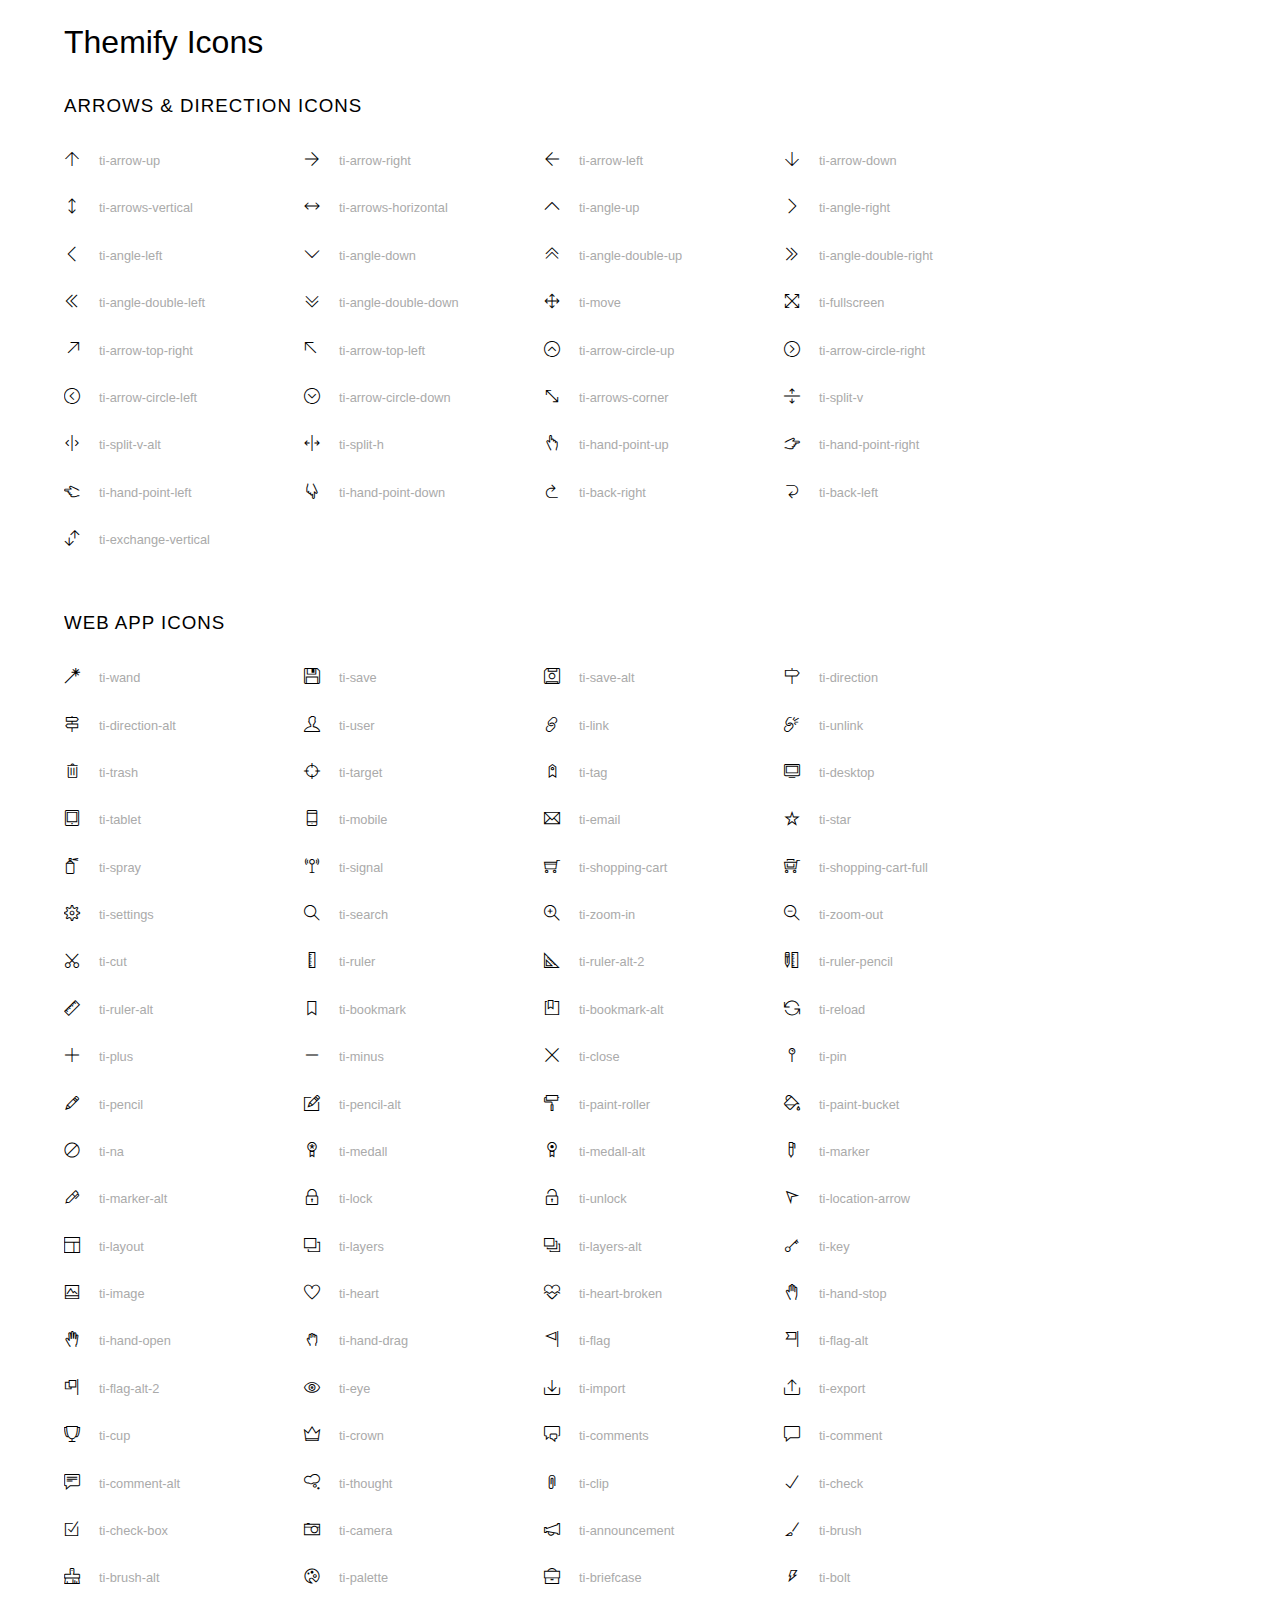
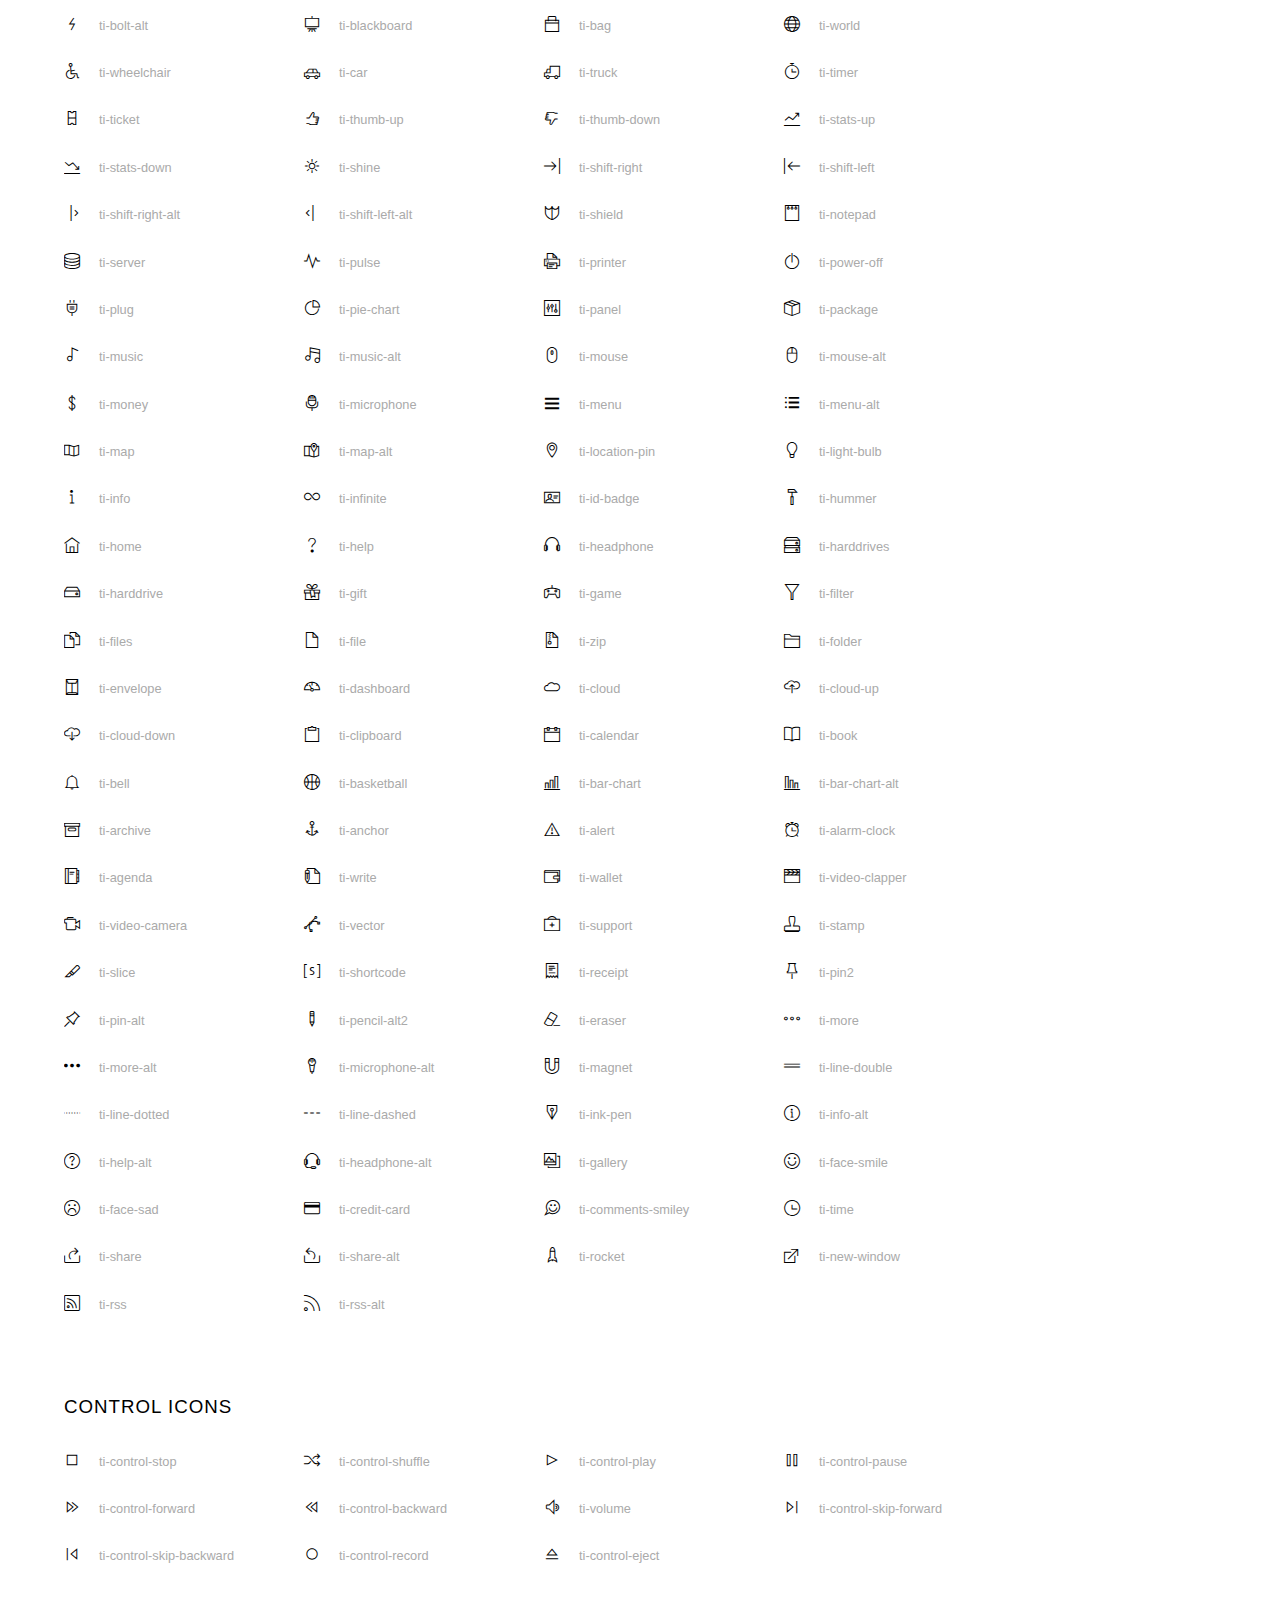
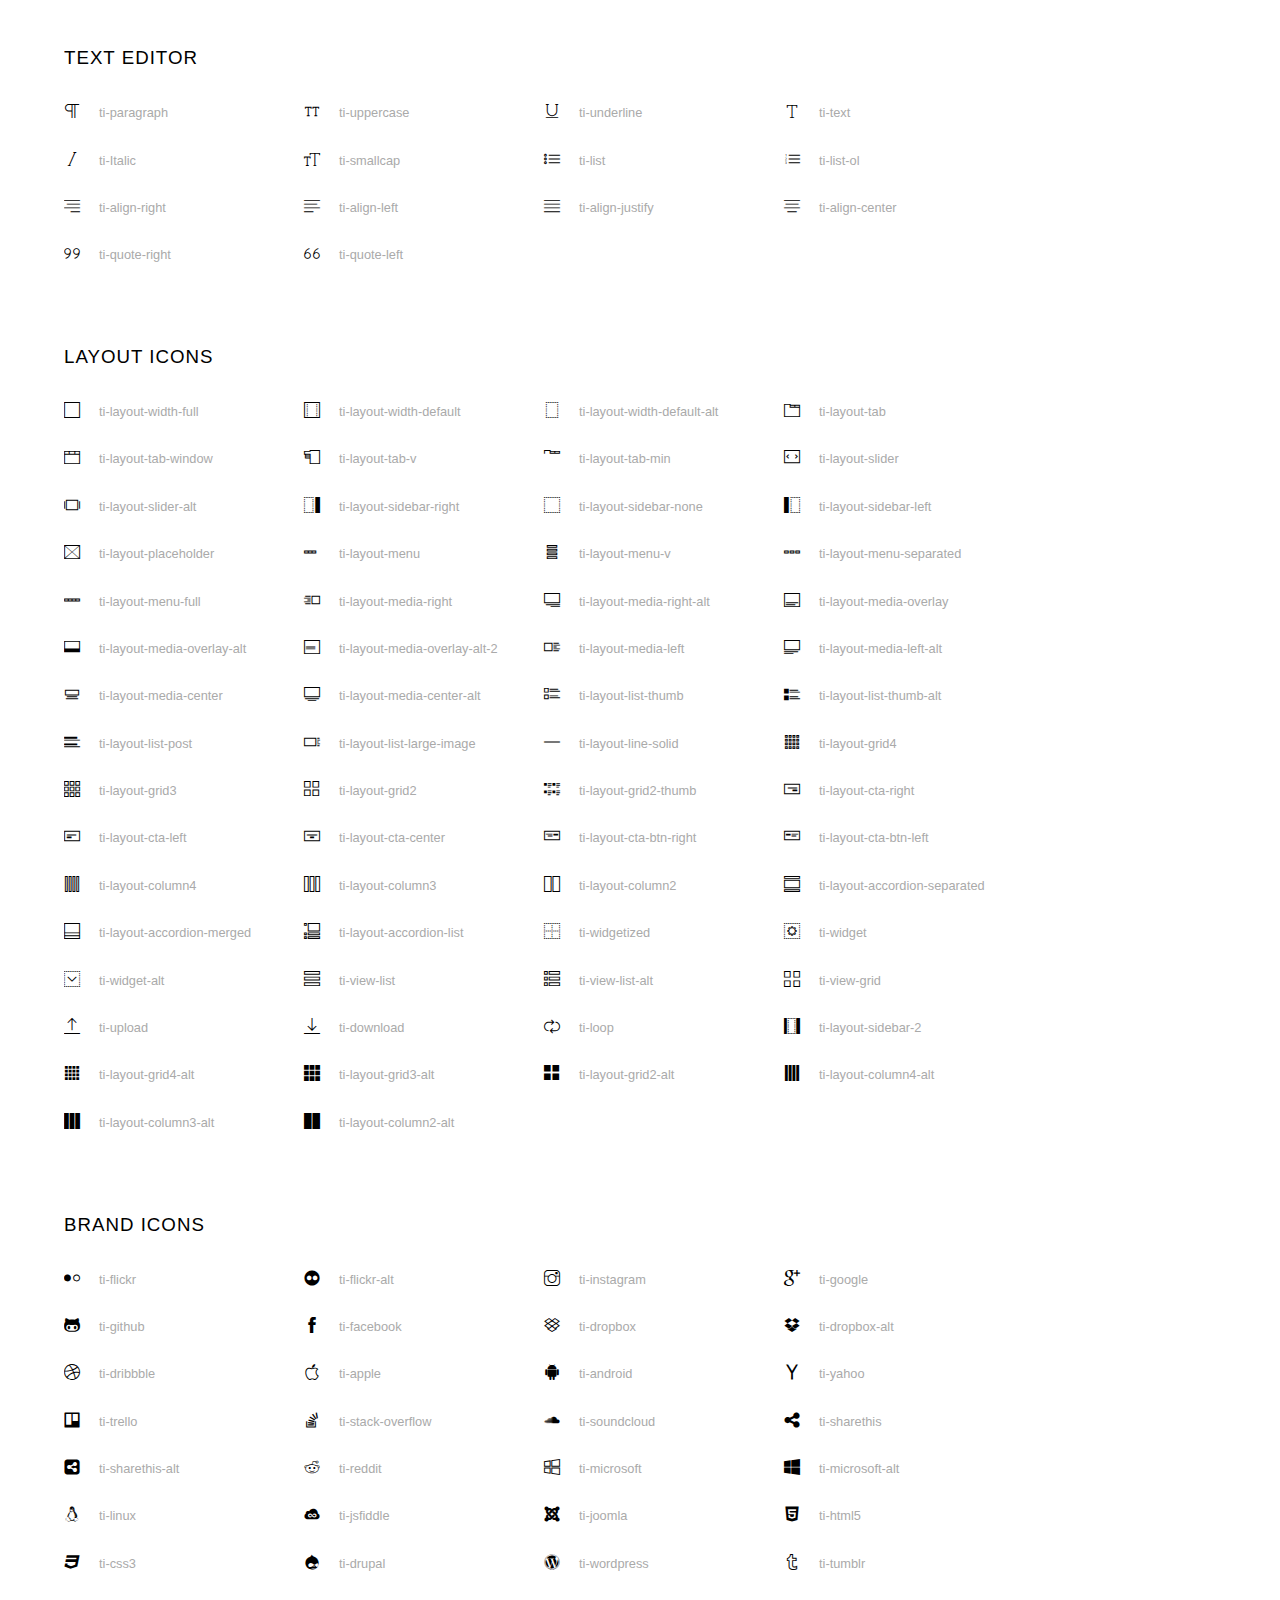
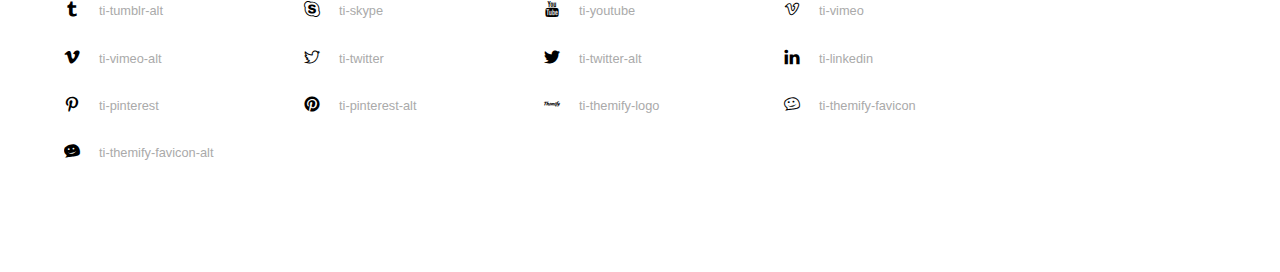
<file: src/main/resources/static/fonts/themify-icons/index.html>
<!doctype html>
<html>
<head>
	<meta charset="utf-8">
	<title>Themify Icon Font</title>
	<meta name="viewport" content="width=device-width">
	<link rel="stylesheet" href="demo-files/demo.css">
	<link rel="stylesheet" href="themify-icons.css">
	<!--[if lt IE 8]><!-->
	<link rel="stylesheet" href="ie7/ie7.css">
	<!--<![endif]-->
</head>
<body>
	<h1>Themify Icons</h1>

	<div class="icon-section">

		<div class="icon-section">
			<h3>Arrows &amp; Direction Icons </h3>

			<div class="icon-container">
				<span class="ti-arrow-up"></span><span class="icon-name"> ti-arrow-up</span>
			</div>
			<div class="icon-container">
				<span class="ti-arrow-right"></span><span class="icon-name"> ti-arrow-right</span>
			</div>
			<div class="icon-container">
				<span class="ti-arrow-left"></span><span class="icon-name"> ti-arrow-left</span>
			</div>
			<div class="icon-container">
				<span class="ti-arrow-down"></span><span class="icon-name"> ti-arrow-down</span>
			</div>
			<div class="icon-container">
				<span class="ti-arrows-vertical"></span><span class="icon-name"> ti-arrows-vertical</span>
			</div>
			<div class="icon-container">
				<span class="ti-arrows-horizontal"></span><span class="icon-name"> ti-arrows-horizontal</span>
			</div>
			<div class="icon-container">
				<span class="ti-angle-up"></span><span class="icon-name"> ti-angle-up</span>
			</div>
			<div class="icon-container">
				<span class="ti-angle-right"></span><span class="icon-name"> ti-angle-right</span>
			</div>
			<div class="icon-container">
				<span class="ti-angle-left"></span><span class="icon-name"> ti-angle-left</span>
			</div>
			<div class="icon-container">
				<span class="ti-angle-down"></span><span class="icon-name"> ti-angle-down</span>
			</div>	
			<div class="icon-container">
				<span class="ti-angle-double-up"></span><span class="icon-name"> ti-angle-double-up</span>
			</div>
			<div class="icon-container">
				<span class="ti-angle-double-right"></span><span class="icon-name"> ti-angle-double-right</span>
			</div>
			<div class="icon-container">
				<span class="ti-angle-double-left"></span><span class="icon-name"> ti-angle-double-left</span>
			</div>
			<div class="icon-container">
				<span class="ti-angle-double-down"></span><span class="icon-name"> ti-angle-double-down</span>
			</div>					
			<div class="icon-container">
				<span class="ti-move"></span><span class="icon-name"> ti-move</span>
			</div>
			<div class="icon-container">
				<span class="ti-fullscreen"></span><span class="icon-name"> ti-fullscreen</span>
			</div>
			<div class="icon-container">
				<span class="ti-arrow-top-right"></span><span class="icon-name"> ti-arrow-top-right</span>
			</div>
			<div class="icon-container">
				<span class="ti-arrow-top-left"></span><span class="icon-name"> ti-arrow-top-left</span>
			</div>
			<div class="icon-container">
				<span class="ti-arrow-circle-up"></span><span class="icon-name"> ti-arrow-circle-up</span>
			</div>
			<div class="icon-container">
				<span class="ti-arrow-circle-right"></span><span class="icon-name"> ti-arrow-circle-right</span>
			</div>
			<div class="icon-container">
				<span class="ti-arrow-circle-left"></span><span class="icon-name"> ti-arrow-circle-left</span>
			</div>
			<div class="icon-container">
				<span class="ti-arrow-circle-down"></span><span class="icon-name"> ti-arrow-circle-down</span>
			</div>
			<div class="icon-container">
				<span class="ti-arrows-corner"></span><span class="icon-name"> ti-arrows-corner</span>
			</div>
			<div class="icon-container">
				<span class="ti-split-v"></span><span class="icon-name"> ti-split-v</span>
			</div>

			<div class="icon-container">
				<span class="ti-split-v-alt"></span><span class="icon-name"> ti-split-v-alt</span>
			</div>
			<div class="icon-container">
				<span class="ti-split-h"></span><span class="icon-name"> ti-split-h</span>
			</div>
			<div class="icon-container">
				<span class="ti-hand-point-up"></span><span class="icon-name"> ti-hand-point-up</span>
			</div>
			<div class="icon-container">
				<span class="ti-hand-point-right"></span><span class="icon-name"> ti-hand-point-right</span>
			</div>
			<div class="icon-container">
				<span class="ti-hand-point-left"></span><span class="icon-name"> ti-hand-point-left</span>
			</div>
			<div class="icon-container">
				<span class="ti-hand-point-down"></span><span class="icon-name"> ti-hand-point-down</span>
			</div>
			<div class="icon-container">
				<span class="ti-back-right"></span><span class="icon-name"> ti-back-right</span>
			</div>
			<div class="icon-container">
				<span class="ti-back-left"></span><span class="icon-name"> ti-back-left</span>
			</div>
			<div class="icon-container">
				<span class="ti-exchange-vertical"></span><span class="icon-name"> ti-exchange-vertical</span>
			</div>

		</div> <!-- Arrows Icons -->



		<h3>Web App Icons</h3>
		
		<div class="icon-section">

			<div class="icon-container">
				<span class="ti-wand"></span><span class="icon-name"> ti-wand</span>
			</div>
			<div class="icon-container">
				<span class="ti-save"></span><span class="icon-name"> ti-save</span>
			</div>
			<div class="icon-container">
				<span class="ti-save-alt"></span><span class="icon-name"> ti-save-alt</span>
			</div>

			<div class="icon-container">
				<span class="ti-direction"></span><span class="icon-name"> ti-direction</span>
			</div>
			<div class="icon-container">
				<span class="ti-direction-alt"></span><span class="icon-name"> ti-direction-alt</span>
			</div>
			<div class="icon-container">
				<span class="ti-user"></span><span class="icon-name"> ti-user</span>
			</div>
			<div class="icon-container">
				<span class="ti-link"></span><span class="icon-name"> ti-link</span>
			</div>
			<div class="icon-container">
				<span class="ti-unlink"></span><span class="icon-name"> ti-unlink</span>
			</div>
			<div class="icon-container">
				<span class="ti-trash"></span><span class="icon-name"> ti-trash</span>
			</div>
			<div class="icon-container">
				<span class="ti-target"></span><span class="icon-name"> ti-target</span>
			</div>
			<div class="icon-container">
				<span class="ti-tag"></span><span class="icon-name"> ti-tag</span>
			</div>
			<div class="icon-container">
				<span class="ti-desktop"></span><span class="icon-name"> ti-desktop</span>
			</div>
			<div class="icon-container">
				<span class="ti-tablet"></span><span class="icon-name"> ti-tablet</span>
			</div>
			<div class="icon-container">
				<span class="ti-mobile"></span><span class="icon-name"> ti-mobile</span>
			</div>
			<div class="icon-container">
				<span class="ti-email"></span><span class="icon-name"> ti-email</span>
			</div>	
			<div class="icon-container">
				<span class="ti-star"></span><span class="icon-name"> ti-star</span>
			</div>
			<div class="icon-container">
				<span class="ti-spray"></span><span class="icon-name"> ti-spray</span>
			</div>
			<div class="icon-container">
				<span class="ti-signal"></span><span class="icon-name"> ti-signal</span>
			</div>
			<div class="icon-container">
				<span class="ti-shopping-cart"></span><span class="icon-name"> ti-shopping-cart</span>
			</div>
			<div class="icon-container">
				<span class="ti-shopping-cart-full"></span><span class="icon-name"> ti-shopping-cart-full</span>
			</div>
			<div class="icon-container">
				<span class="ti-settings"></span><span class="icon-name"> ti-settings</span>
			</div>
			<div class="icon-container">
				<span class="ti-search"></span><span class="icon-name"> ti-search</span>
			</div>
			<div class="icon-container">
				<span class="ti-zoom-in"></span><span class="icon-name"> ti-zoom-in</span>
			</div>
			<div class="icon-container">
				<span class="ti-zoom-out"></span><span class="icon-name"> ti-zoom-out</span>
			</div>
			<div class="icon-container">
				<span class="ti-cut"></span><span class="icon-name"> ti-cut</span>
			</div>
			<div class="icon-container">
				<span class="ti-ruler"></span><span class="icon-name"> ti-ruler</span>
			</div>
			<div class="icon-container">
				<span class="ti-ruler-alt-2"></span><span class="icon-name"> ti-ruler-alt-2</span>
			</div>			
			<div class="icon-container">
				<span class="ti-ruler-pencil"></span><span class="icon-name"> ti-ruler-pencil</span>
			</div>
			<div class="icon-container">
				<span class="ti-ruler-alt"></span><span class="icon-name"> ti-ruler-alt</span>
			</div>
			<div class="icon-container">
				<span class="ti-bookmark"></span><span class="icon-name"> ti-bookmark</span>
			</div>
			<div class="icon-container">
				<span class="ti-bookmark-alt"></span><span class="icon-name"> ti-bookmark-alt</span>
			</div>
			<div class="icon-container">
				<span class="ti-reload"></span><span class="icon-name"> ti-reload</span>
			</div>
			<div class="icon-container">
				<span class="ti-plus"></span><span class="icon-name"> ti-plus</span>
			</div>
			<div class="icon-container">
				<span class="ti-minus"></span><span class="icon-name"> ti-minus</span>
			</div>
			<div class="icon-container">
				<span class="ti-close"></span><span class="icon-name"> ti-close</span>
			</div>			
			<div class="icon-container">
				<span class="ti-pin"></span><span class="icon-name"> ti-pin</span>
			</div>
			<div class="icon-container">
				<span class="ti-pencil"></span><span class="icon-name"> ti-pencil</span>
			</div>
					
		  	<div class="icon-container">
				<span class="ti-pencil-alt"></span><span class="icon-name"> ti-pencil-alt</span>
			</div>
			<div class="icon-container">
				<span class="ti-paint-roller"></span><span class="icon-name"> ti-paint-roller</span>
			</div>
			<div class="icon-container">
				<span class="ti-paint-bucket"></span><span class="icon-name"> ti-paint-bucket</span>
			</div>
			<div class="icon-container">
				<span class="ti-na"></span><span class="icon-name"> ti-na</span>
			</div>
			<div class="icon-container">
				<span class="ti-medall"></span><span class="icon-name"> ti-medall</span>
			</div>
			<div class="icon-container">
				<span class="ti-medall-alt"></span><span class="icon-name"> ti-medall-alt</span>
			</div>
			<div class="icon-container">
				<span class="ti-marker"></span><span class="icon-name"> ti-marker</span>
			</div>
			<div class="icon-container">
				<span class="ti-marker-alt"></span><span class="icon-name"> ti-marker-alt</span>
			</div>

			<div class="icon-container">
				<span class="ti-lock"></span><span class="icon-name"> ti-lock</span>
			</div>
			<div class="icon-container">
				<span class="ti-unlock"></span><span class="icon-name"> ti-unlock</span>
			</div>
			<div class="icon-container">
				<span class="ti-location-arrow"></span><span class="icon-name"> ti-location-arrow</span>
			</div>
			<div class="icon-container">
				<span class="ti-layout"></span><span class="icon-name"> ti-layout</span>
			</div>
			<div class="icon-container">
				<span class="ti-layers"></span><span class="icon-name"> ti-layers</span>
			</div>
			<div class="icon-container">
				<span class="ti-layers-alt"></span><span class="icon-name"> ti-layers-alt</span>
			</div>
			<div class="icon-container">
				<span class="ti-key"></span><span class="icon-name"> ti-key</span>
			</div>
			<div class="icon-container">
				<span class="ti-image"></span><span class="icon-name"> ti-image</span>
			</div>
			<div class="icon-container">
				<span class="ti-heart"></span><span class="icon-name"> ti-heart</span>
			</div>
			<div class="icon-container">
				<span class="ti-heart-broken"></span><span class="icon-name"> ti-heart-broken</span>
			</div>
			<div class="icon-container">
				<span class="ti-hand-stop"></span><span class="icon-name"> ti-hand-stop</span>
			</div>
			<div class="icon-container">
				<span class="ti-hand-open"></span><span class="icon-name"> ti-hand-open</span>
			</div>
			<div class="icon-container">
				<span class="ti-hand-drag"></span><span class="icon-name"> ti-hand-drag</span>
			</div>
			<div class="icon-container">
				<span class="ti-flag"></span><span class="icon-name"> ti-flag</span>
			</div>
			<div class="icon-container">
				<span class="ti-flag-alt"></span><span class="icon-name"> ti-flag-alt</span>
			</div>
			<div class="icon-container">
				<span class="ti-flag-alt-2"></span><span class="icon-name"> ti-flag-alt-2</span>
			</div>
			<div class="icon-container">
				<span class="ti-eye"></span><span class="icon-name"> ti-eye</span>
			</div>
			<div class="icon-container">
				<span class="ti-import"></span><span class="icon-name"> ti-import</span>
			</div>			
			<div class="icon-container">
				<span class="ti-export"></span><span class="icon-name"> ti-export</span>
			</div>
			<div class="icon-container">
				<span class="ti-cup"></span><span class="icon-name"> ti-cup</span>
			</div>
			<div class="icon-container">
				<span class="ti-crown"></span><span class="icon-name"> ti-crown</span>
			</div>
			<div class="icon-container">
				<span class="ti-comments"></span><span class="icon-name"> ti-comments</span>
			</div>
			<div class="icon-container">
				<span class="ti-comment"></span><span class="icon-name"> ti-comment</span>
			</div>
			<div class="icon-container">
				<span class="ti-comment-alt"></span><span class="icon-name"> ti-comment-alt</span>
			</div>
			<div class="icon-container">
				<span class="ti-thought"></span><span class="icon-name"> ti-thought</span>
			</div>			
			<div class="icon-container">
				<span class="ti-clip"></span><span class="icon-name"> ti-clip</span>
			</div>

			<div class="icon-container">
				<span class="ti-check"></span><span class="icon-name"> ti-check</span>
			</div>
			<div class="icon-container">
				<span class="ti-check-box"></span><span class="icon-name"> ti-check-box</span>
			</div>
			<div class="icon-container">
				<span class="ti-camera"></span><span class="icon-name"> ti-camera</span>
			</div>
			<div class="icon-container">
				<span class="ti-announcement"></span><span class="icon-name"> ti-announcement</span>
			</div>
			<div class="icon-container">
				<span class="ti-brush"></span><span class="icon-name"> ti-brush</span>
			</div>
			<div class="icon-container">
				<span class="ti-brush-alt"></span><span class="icon-name"> ti-brush-alt</span>
			</div>
			<div class="icon-container">
				<span class="ti-palette"></span><span class="icon-name"> ti-palette</span>
			</div>			
			<div class="icon-container">
				<span class="ti-briefcase"></span><span class="icon-name"> ti-briefcase</span>
			</div>
			<div class="icon-container">
				<span class="ti-bolt"></span><span class="icon-name"> ti-bolt</span>
			</div>
			<div class="icon-container">
				<span class="ti-bolt-alt"></span><span class="icon-name"> ti-bolt-alt</span>
			</div>
			<div class="icon-container">
				<span class="ti-blackboard"></span><span class="icon-name"> ti-blackboard</span>
			</div>
			<div class="icon-container">
				<span class="ti-bag"></span><span class="icon-name"> ti-bag</span>
			</div>
			<div class="icon-container">
				<span class="ti-world"></span><span class="icon-name"> ti-world</span>
			</div>
			<div class="icon-container">
				<span class="ti-wheelchair"></span><span class="icon-name"> ti-wheelchair</span>
			</div>
			<div class="icon-container">
				<span class="ti-car"></span><span class="icon-name"> ti-car</span>
			</div>
			<div class="icon-container">
				<span class="ti-truck"></span><span class="icon-name"> ti-truck</span>
			</div>
			<div class="icon-container">
				<span class="ti-timer"></span><span class="icon-name"> ti-timer</span>
			</div>
			<div class="icon-container">
				<span class="ti-ticket"></span><span class="icon-name"> ti-ticket</span>
			</div>
			<div class="icon-container">
				<span class="ti-thumb-up"></span><span class="icon-name"> ti-thumb-up</span>
			</div>
			<div class="icon-container">
				<span class="ti-thumb-down"></span><span class="icon-name"> ti-thumb-down</span>
			</div>

			<div class="icon-container">
				<span class="ti-stats-up"></span><span class="icon-name"> ti-stats-up</span>
			</div>
			<div class="icon-container">
				<span class="ti-stats-down"></span><span class="icon-name"> ti-stats-down</span>
			</div>
			<div class="icon-container">
				<span class="ti-shine"></span><span class="icon-name"> ti-shine</span>
			</div>
			<div class="icon-container">
				<span class="ti-shift-right"></span><span class="icon-name"> ti-shift-right</span>
			</div>
			<div class="icon-container">
				<span class="ti-shift-left"></span><span class="icon-name"> ti-shift-left</span>
			</div>

			<div class="icon-container">
				<span class="ti-shift-right-alt"></span><span class="icon-name"> ti-shift-right-alt</span>
			</div>
			<div class="icon-container">
				<span class="ti-shift-left-alt"></span><span class="icon-name"> ti-shift-left-alt</span>
			</div>
			<div class="icon-container">
				<span class="ti-shield"></span><span class="icon-name"> ti-shield</span>
			</div>
			<div class="icon-container">
				<span class="ti-notepad"></span><span class="icon-name"> ti-notepad</span>
			</div>
			<div class="icon-container">
				<span class="ti-server"></span><span class="icon-name"> ti-server</span>
			</div>

			<div class="icon-container">
				<span class="ti-pulse"></span><span class="icon-name"> ti-pulse</span>
			</div>
			<div class="icon-container">
				<span class="ti-printer"></span><span class="icon-name"> ti-printer</span>
			</div>
			<div class="icon-container">
				<span class="ti-power-off"></span><span class="icon-name"> ti-power-off</span>
			</div>
			<div class="icon-container">
				<span class="ti-plug"></span><span class="icon-name"> ti-plug</span>
			</div>
			<div class="icon-container">
				<span class="ti-pie-chart"></span><span class="icon-name"> ti-pie-chart</span>
			</div>

			<div class="icon-container">
				<span class="ti-panel"></span><span class="icon-name"> ti-panel</span>
			</div>
			<div class="icon-container">
				<span class="ti-package"></span><span class="icon-name"> ti-package</span>
			</div>
			<div class="icon-container">
				<span class="ti-music"></span><span class="icon-name"> ti-music</span>
			</div>
			<div class="icon-container">
				<span class="ti-music-alt"></span><span class="icon-name"> ti-music-alt</span>
			</div>
			<div class="icon-container">
				<span class="ti-mouse"></span><span class="icon-name"> ti-mouse</span>
			</div>
			<div class="icon-container">
				<span class="ti-mouse-alt"></span><span class="icon-name"> ti-mouse-alt</span>
			</div>
			<div class="icon-container">
				<span class="ti-money"></span><span class="icon-name"> ti-money</span>
			</div>
			<div class="icon-container">
				<span class="ti-microphone"></span><span class="icon-name"> ti-microphone</span>
			</div>
			<div class="icon-container">
				<span class="ti-menu"></span><span class="icon-name"> ti-menu</span>
			</div>
			<div class="icon-container">
				<span class="ti-menu-alt"></span><span class="icon-name"> ti-menu-alt</span>
			</div>
			<div class="icon-container">
				<span class="ti-map"></span><span class="icon-name"> ti-map</span>
			</div>
			<div class="icon-container">
				<span class="ti-map-alt"></span><span class="icon-name"> ti-map-alt</span>
			</div>

			<div class="icon-container">
				<span class="ti-location-pin"></span><span class="icon-name"> ti-location-pin</span>
			</div>

			<div class="icon-container">
				<span class="ti-light-bulb"></span><span class="icon-name"> ti-light-bulb</span>
			</div>
			<div class="icon-container">
				<span class="ti-info"></span><span class="icon-name"> ti-info</span>
			</div>
			<div class="icon-container">
				<span class="ti-infinite"></span><span class="icon-name"> ti-infinite</span>
			</div>
			<div class="icon-container">
				<span class="ti-id-badge"></span><span class="icon-name"> ti-id-badge</span>
			</div>
			<div class="icon-container">
				<span class="ti-hummer"></span><span class="icon-name"> ti-hummer</span>
			</div>
			<div class="icon-container">
				<span class="ti-home"></span><span class="icon-name"> ti-home</span>
			</div>
			<div class="icon-container">
				<span class="ti-help"></span><span class="icon-name"> ti-help</span>
			</div>
			<div class="icon-container">
				<span class="ti-headphone"></span><span class="icon-name"> ti-headphone</span>
			</div>
			<div class="icon-container">
				<span class="ti-harddrives"></span><span class="icon-name"> ti-harddrives</span>
			</div>
			<div class="icon-container">
				<span class="ti-harddrive"></span><span class="icon-name"> ti-harddrive</span>
			</div>
			<div class="icon-container">
				<span class="ti-gift"></span><span class="icon-name"> ti-gift</span>
			</div>
			<div class="icon-container">
				<span class="ti-game"></span><span class="icon-name"> ti-game</span>
			</div>
			<div class="icon-container">
				<span class="ti-filter"></span><span class="icon-name"> ti-filter</span>
			</div>
			<div class="icon-container">
				<span class="ti-files"></span><span class="icon-name"> ti-files</span>
			</div>
			<div class="icon-container">
				<span class="ti-file"></span><span class="icon-name"> ti-file</span>
			</div>
			<div class="icon-container">
				<span class="ti-zip"></span><span class="icon-name"> ti-zip</span>
			</div>
			<div class="icon-container">
				<span class="ti-folder"></span><span class="icon-name"> ti-folder</span>
			</div>			
			<div class="icon-container">
				<span class="ti-envelope"></span><span class="icon-name"> ti-envelope</span>
			</div>


			<div class="icon-container">
				<span class="ti-dashboard"></span><span class="icon-name"> ti-dashboard</span>
			</div>
			<div class="icon-container">
				<span class="ti-cloud"></span><span class="icon-name"> ti-cloud</span>
			</div>
			<div class="icon-container">
				<span class="ti-cloud-up"></span><span class="icon-name"> ti-cloud-up</span>
			</div>
			<div class="icon-container">
				<span class="ti-cloud-down"></span><span class="icon-name"> ti-cloud-down</span>
			</div>
			<div class="icon-container">
				<span class="ti-clipboard"></span><span class="icon-name"> ti-clipboard</span>
			</div>
			<div class="icon-container">
				<span class="ti-calendar"></span><span class="icon-name"> ti-calendar</span>
			</div>
			<div class="icon-container">
				<span class="ti-book"></span><span class="icon-name"> ti-book</span>
			</div>
			<div class="icon-container">
				<span class="ti-bell"></span><span class="icon-name"> ti-bell</span>
			</div>
			<div class="icon-container">
				<span class="ti-basketball"></span><span class="icon-name"> ti-basketball</span>
			</div>
			<div class="icon-container">
				<span class="ti-bar-chart"></span><span class="icon-name"> ti-bar-chart</span>
			</div>
			<div class="icon-container">
				<span class="ti-bar-chart-alt"></span><span class="icon-name"> ti-bar-chart-alt</span>
			</div>


			<div class="icon-container">
				<span class="ti-archive"></span><span class="icon-name"> ti-archive</span>
			</div>
			<div class="icon-container">
				<span class="ti-anchor"></span><span class="icon-name"> ti-anchor</span>
			</div>

			<div class="icon-container">
				<span class="ti-alert"></span><span class="icon-name"> ti-alert</span>
			</div>
			<div class="icon-container">
				<span class="ti-alarm-clock"></span><span class="icon-name"> ti-alarm-clock</span>
			</div>
			<div class="icon-container">
				<span class="ti-agenda"></span><span class="icon-name"> ti-agenda</span>
			</div>
			<div class="icon-container">
				<span class="ti-write"></span><span class="icon-name"> ti-write</span>
			</div>

			<div class="icon-container">
				<span class="ti-wallet"></span><span class="icon-name"> ti-wallet</span>
			</div>
			<div class="icon-container">
				<span class="ti-video-clapper"></span><span class="icon-name"> ti-video-clapper</span>
			</div>
			<div class="icon-container">
				<span class="ti-video-camera"></span><span class="icon-name"> ti-video-camera</span>
			</div>
			<div class="icon-container">
				<span class="ti-vector"></span><span class="icon-name"> ti-vector</span>
			</div>

			<div class="icon-container">
				<span class="ti-support"></span><span class="icon-name"> ti-support</span>
			</div>
			<div class="icon-container">
				<span class="ti-stamp"></span><span class="icon-name"> ti-stamp</span>
			</div>
			<div class="icon-container">
				<span class="ti-slice"></span><span class="icon-name"> ti-slice</span>
			</div>
			<div class="icon-container">
				<span class="ti-shortcode"></span><span class="icon-name"> ti-shortcode</span>
			</div>
			<div class="icon-container">
				<span class="ti-receipt"></span><span class="icon-name"> ti-receipt</span>
			</div>
			<div class="icon-container">
				<span class="ti-pin2"></span><span class="icon-name"> ti-pin2</span>
			</div>
			<div class="icon-container">
				<span class="ti-pin-alt"></span><span class="icon-name"> ti-pin-alt</span>
			</div>
			<div class="icon-container">
				<span class="ti-pencil-alt2"></span><span class="icon-name"> ti-pencil-alt2</span>
			</div>
			<div class="icon-container">
				<span class="ti-eraser"></span><span class="icon-name"> ti-eraser</span>
			</div>			
			<div class="icon-container">
				<span class="ti-more"></span><span class="icon-name"> ti-more</span>
			</div>
			<div class="icon-container">
				<span class="ti-more-alt"></span><span class="icon-name"> ti-more-alt</span>
			</div>
			<div class="icon-container">
				<span class="ti-microphone-alt"></span><span class="icon-name"> ti-microphone-alt</span>
			</div>
			<div class="icon-container">
				<span class="ti-magnet"></span><span class="icon-name"> ti-magnet</span>
			</div>
			<div class="icon-container">
				<span class="ti-line-double"></span><span class="icon-name"> ti-line-double</span>
			</div>
			<div class="icon-container">
				<span class="ti-line-dotted"></span><span class="icon-name"> ti-line-dotted</span>
			</div>
			<div class="icon-container">
				<span class="ti-line-dashed"></span><span class="icon-name"> ti-line-dashed</span>
			</div>

			<div class="icon-container">
				<span class="ti-ink-pen"></span><span class="icon-name"> ti-ink-pen</span>
			</div>
			<div class="icon-container">
				<span class="ti-info-alt"></span><span class="icon-name"> ti-info-alt</span>
			</div>
			<div class="icon-container">
				<span class="ti-help-alt"></span><span class="icon-name"> ti-help-alt</span>
			</div>
			<div class="icon-container">
				<span class="ti-headphone-alt"></span><span class="icon-name"> ti-headphone-alt</span>
			</div>

			<div class="icon-container">
				<span class="ti-gallery"></span><span class="icon-name"> ti-gallery</span>
			</div>
			<div class="icon-container">
				<span class="ti-face-smile"></span><span class="icon-name"> ti-face-smile</span>
			</div>
			<div class="icon-container">
				<span class="ti-face-sad"></span><span class="icon-name"> ti-face-sad</span>
			</div>
			<div class="icon-container">
				<span class="ti-credit-card"></span><span class="icon-name"> ti-credit-card</span>
			</div>
			<div class="icon-container">
				<span class="ti-comments-smiley"></span><span class="icon-name"> ti-comments-smiley</span>
			</div>
			<div class="icon-container">
				<span class="ti-time"></span><span class="icon-name"> ti-time</span>
			</div>
			<div class="icon-container">
				<span class="ti-share"></span><span class="icon-name"> ti-share</span>
			</div>
			<div class="icon-container">
				<span class="ti-share-alt"></span><span class="icon-name"> ti-share-alt</span>
			</div>
			<div class="icon-container">
				<span class="ti-rocket"></span><span class="icon-name"> ti-rocket</span>
			</div>

			<div class="icon-container">
				<span class="ti-new-window"></span><span class="icon-name"> ti-new-window</span>
			</div>

			<div class="icon-container">
				<span class="ti-rss"></span><span class="icon-name"> ti-rss</span>
			</div>

			<div class="icon-container">
				<span class="ti-rss-alt"></span><span class="icon-name"> ti-rss-alt</span>
			</div>
			
		</div><!-- Web App Icons -->


		<div class="icon-section">
			<h3>Control Icons</h3>
			<div class="icon-container">
				<span class="ti-control-stop"></span><span class="icon-name"> ti-control-stop</span>
			</div>
			<div class="icon-container">
				<span class="ti-control-shuffle"></span><span class="icon-name"> ti-control-shuffle</span>
			</div>
			<div class="icon-container">
				<span class="ti-control-play"></span><span class="icon-name"> ti-control-play</span>
			</div>
			<div class="icon-container">
				<span class="ti-control-pause"></span><span class="icon-name"> ti-control-pause</span>
			</div>
			<div class="icon-container">
				<span class="ti-control-forward"></span><span class="icon-name"> ti-control-forward</span>
			</div>
			<div class="icon-container">
				<span class="ti-control-backward"></span><span class="icon-name"> ti-control-backward</span>
			</div>	
			<div class="icon-container">
				<span class="ti-volume"></span><span class="icon-name"> ti-volume</span>
			</div>
			<div class="icon-container">
				<span class="ti-control-skip-forward"></span><span class="icon-name"> ti-control-skip-forward</span>
			</div>
			<div class="icon-container">
				<span class="ti-control-skip-backward"></span><span class="icon-name"> ti-control-skip-backward</span>
			</div>
			<div class="icon-container">
				<span class="ti-control-record"></span><span class="icon-name"> ti-control-record</span>
			</div>
			<div class="icon-container">
				<span class="ti-control-eject"></span><span class="icon-name"> ti-control-eject</span>
			</div>			
		</div> <!-- Control Icons -->


		<div class="icon-section">
			<h3>Text Editor</h3>

			<div class="icon-container">
				<span class="ti-paragraph"></span><span class="icon-name"> ti-paragraph</span>
			</div>
			<div class="icon-container">
				<span class="ti-uppercase"></span><span class="icon-name"> ti-uppercase</span>
			</div>

			<div class="icon-container">
				<span class="ti-underline"></span><span class="icon-name"> ti-underline</span>
			</div>
			<div class="icon-container">
				<span class="ti-text"></span><span class="icon-name"> ti-text</span>
			</div>
			<div class="icon-container">
				<span class="ti-Italic"></span><span class="icon-name"> ti-Italic</span>
			</div>
			<div class="icon-container">
				<span class="ti-smallcap"></span><span class="icon-name"> ti-smallcap</span>
			</div>
			<div class="icon-container">
				<span class="ti-list"></span><span class="icon-name"> ti-list</span>
			</div>
			<div class="icon-container">
				<span class="ti-list-ol"></span><span class="icon-name"> ti-list-ol</span>
			</div>
			<div class="icon-container">
				<span class="ti-align-right"></span><span class="icon-name"> ti-align-right</span>
			</div>
			<div class="icon-container">
				<span class="ti-align-left"></span><span class="icon-name"> ti-align-left</span>
			</div>
			<div class="icon-container">
				<span class="ti-align-justify"></span><span class="icon-name"> ti-align-justify</span>
			</div>
			<div class="icon-container">
				<span class="ti-align-center"></span><span class="icon-name"> ti-align-center</span>
			</div>
			<div class="icon-container">
				<span class="ti-quote-right"></span><span class="icon-name"> ti-quote-right</span>
			</div>
			<div class="icon-container">
				<span class="ti-quote-left"></span><span class="icon-name"> ti-quote-left</span>
			</div>

		</div> <!-- Text Editor -->



		<div class="icon-section">
			<h3>Layout Icons</h3>
			<div class="icon-container">
				<span class="ti-layout-width-full"></span><span class="icon-name"> ti-layout-width-full</span>
			</div>
			<div class="icon-container">
				<span class="ti-layout-width-default"></span><span class="icon-name"> ti-layout-width-default</span>
			</div>
			<div class="icon-container">
				<span class="ti-layout-width-default-alt"></span><span class="icon-name"> ti-layout-width-default-alt</span>
			</div>
			<div class="icon-container">
				<span class="ti-layout-tab"></span><span class="icon-name"> ti-layout-tab</span>
			</div>
			<div class="icon-container">
				<span class="ti-layout-tab-window"></span><span class="icon-name"> ti-layout-tab-window</span>
			</div>
			<div class="icon-container">
				<span class="ti-layout-tab-v"></span><span class="icon-name"> ti-layout-tab-v</span>
			</div>
			<div class="icon-container">
				<span class="ti-layout-tab-min"></span><span class="icon-name"> ti-layout-tab-min</span>
			</div>
			<div class="icon-container">
				<span class="ti-layout-slider"></span><span class="icon-name"> ti-layout-slider</span>
			</div>
			<div class="icon-container">
				<span class="ti-layout-slider-alt"></span><span class="icon-name"> ti-layout-slider-alt</span>
			</div>
			<div class="icon-container">
				<span class="ti-layout-sidebar-right"></span><span class="icon-name"> ti-layout-sidebar-right</span>
			</div>
			<div class="icon-container">
				<span class="ti-layout-sidebar-none"></span><span class="icon-name"> ti-layout-sidebar-none</span>
			</div>
			<div class="icon-container">
				<span class="ti-layout-sidebar-left"></span><span class="icon-name"> ti-layout-sidebar-left</span>
			</div>
			<div class="icon-container">
				<span class="ti-layout-placeholder"></span><span class="icon-name"> ti-layout-placeholder</span>
			</div>
			<div class="icon-container">
				<span class="ti-layout-menu"></span><span class="icon-name"> ti-layout-menu</span>
			</div>
			<div class="icon-container">
				<span class="ti-layout-menu-v"></span><span class="icon-name"> ti-layout-menu-v</span>
			</div>
			<div class="icon-container">
				<span class="ti-layout-menu-separated"></span><span class="icon-name"> ti-layout-menu-separated</span>
			</div>
			<div class="icon-container">
				<span class="ti-layout-menu-full"></span><span class="icon-name"> ti-layout-menu-full</span>
			</div>
			<div class="icon-container">
				<span class="ti-layout-media-right"></span><span class="icon-name"> ti-layout-media-right</span>
			</div>
			<div class="icon-container">
				<span class="ti-layout-media-right-alt"></span><span class="icon-name"> ti-layout-media-right-alt</span>
			</div>
			<div class="icon-container">
				<span class="ti-layout-media-overlay"></span><span class="icon-name"> ti-layout-media-overlay</span>
			</div>
			<div class="icon-container">
				<span class="ti-layout-media-overlay-alt"></span><span class="icon-name"> ti-layout-media-overlay-alt</span>
			</div>
			<div class="icon-container">
				<span class="ti-layout-media-overlay-alt-2"></span><span class="icon-name"> ti-layout-media-overlay-alt-2</span>
			</div>
			<div class="icon-container">
				<span class="ti-layout-media-left"></span><span class="icon-name"> ti-layout-media-left</span>
			</div>
			<div class="icon-container">
				<span class="ti-layout-media-left-alt"></span><span class="icon-name"> ti-layout-media-left-alt</span>
			</div>
			<div class="icon-container">
				<span class="ti-layout-media-center"></span><span class="icon-name"> ti-layout-media-center</span>
			</div>
			<div class="icon-container">
				<span class="ti-layout-media-center-alt"></span><span class="icon-name"> ti-layout-media-center-alt</span>
			</div>
			<div class="icon-container">
				<span class="ti-layout-list-thumb"></span><span class="icon-name"> ti-layout-list-thumb</span>
			</div>
			<div class="icon-container">
				<span class="ti-layout-list-thumb-alt"></span><span class="icon-name"> ti-layout-list-thumb-alt</span>
			</div>
			<div class="icon-container">
				<span class="ti-layout-list-post"></span><span class="icon-name"> ti-layout-list-post</span>
			</div>
			<div class="icon-container">
				<span class="ti-layout-list-large-image"></span><span class="icon-name"> ti-layout-list-large-image</span>
			</div>
			<div class="icon-container">
				<span class="ti-layout-line-solid"></span><span class="icon-name"> ti-layout-line-solid</span>
			</div>
			<div class="icon-container">
				<span class="ti-layout-grid4"></span><span class="icon-name"> ti-layout-grid4</span>
			</div>
			<div class="icon-container">
				<span class="ti-layout-grid3"></span><span class="icon-name"> ti-layout-grid3</span>
			</div>
			<div class="icon-container">
				<span class="ti-layout-grid2"></span><span class="icon-name"> ti-layout-grid2</span>
			</div>
			<div class="icon-container">
				<span class="ti-layout-grid2-thumb"></span><span class="icon-name"> ti-layout-grid2-thumb</span>
			</div>
			<div class="icon-container">
				<span class="ti-layout-cta-right"></span><span class="icon-name"> ti-layout-cta-right</span>
			</div>
			<div class="icon-container">
				<span class="ti-layout-cta-left"></span><span class="icon-name"> ti-layout-cta-left</span>
			</div>
			<div class="icon-container">
				<span class="ti-layout-cta-center"></span><span class="icon-name"> ti-layout-cta-center</span>
			</div>
			<div class="icon-container">
				<span class="ti-layout-cta-btn-right"></span><span class="icon-name"> ti-layout-cta-btn-right</span>
			</div>
			<div class="icon-container">
				<span class="ti-layout-cta-btn-left"></span><span class="icon-name"> ti-layout-cta-btn-left</span>
			</div>
			<div class="icon-container">
				<span class="ti-layout-column4"></span><span class="icon-name"> ti-layout-column4</span>
			</div>
			<div class="icon-container">
				<span class="ti-layout-column3"></span><span class="icon-name"> ti-layout-column3</span>
			</div>
			<div class="icon-container">
				<span class="ti-layout-column2"></span><span class="icon-name"> ti-layout-column2</span>
			</div>
			<div class="icon-container">
				<span class="ti-layout-accordion-separated"></span><span class="icon-name"> ti-layout-accordion-separated</span>
			</div>
			<div class="icon-container">
				<span class="ti-layout-accordion-merged"></span><span class="icon-name"> ti-layout-accordion-merged</span>
			</div>
			<div class="icon-container">
				<span class="ti-layout-accordion-list"></span><span class="icon-name"> ti-layout-accordion-list</span>
			</div>
			<div class="icon-container">
				<span class="ti-widgetized"></span><span class="icon-name"> ti-widgetized</span>
			</div>
			<div class="icon-container">
				<span class="ti-widget"></span><span class="icon-name"> ti-widget</span>
			</div>
			<div class="icon-container">
				<span class="ti-widget-alt"></span><span class="icon-name"> ti-widget-alt</span>
			</div>
			<div class="icon-container">
				<span class="ti-view-list"></span><span class="icon-name"> ti-view-list</span>
			</div>
			<div class="icon-container">
				<span class="ti-view-list-alt"></span><span class="icon-name"> ti-view-list-alt</span>
			</div>
			<div class="icon-container">
				<span class="ti-view-grid"></span><span class="icon-name"> ti-view-grid</span>
			</div>
			<div class="icon-container">
				<span class="ti-upload"></span><span class="icon-name"> ti-upload</span>
			</div>
			<div class="icon-container">
				<span class="ti-download"></span><span class="icon-name"> ti-download</span>
			</div>	
			<div class="icon-container">
				<span class="ti-loop"></span><span class="icon-name"> ti-loop</span>
			</div>
			<div class="icon-container">
				<span class="ti-layout-sidebar-2"></span><span class="icon-name"> ti-layout-sidebar-2</span>
			</div>
			<div class="icon-container">
				<span class="ti-layout-grid4-alt"></span><span class="icon-name"> ti-layout-grid4-alt</span>
			</div>
			<div class="icon-container">
				<span class="ti-layout-grid3-alt"></span><span class="icon-name"> ti-layout-grid3-alt</span>
			</div>
			<div class="icon-container">
				<span class="ti-layout-grid2-alt"></span><span class="icon-name"> ti-layout-grid2-alt</span>
			</div>
			<div class="icon-container">
				<span class="ti-layout-column4-alt"></span><span class="icon-name"> ti-layout-column4-alt</span>
			</div>
			<div class="icon-container">
				<span class="ti-layout-column3-alt"></span><span class="icon-name"> ti-layout-column3-alt</span>
			</div>
			<div class="icon-container">
				<span class="ti-layout-column2-alt"></span><span class="icon-name"> ti-layout-column2-alt</span>
			</div>		


		</div> <!-- Layout Icons -->


		<div class="icon-section">
			<h3>Brand Icons</h3>

			<div class="icon-container">
				<span class="ti-flickr"></span><span class="icon-name"> ti-flickr</span>
			</div>
			<div class="icon-container">
				<span class="ti-flickr-alt"></span><span class="icon-name"> ti-flickr-alt</span>
			</div>			
			<div class="icon-container">
				<span class="ti-instagram"></span><span class="icon-name"> ti-instagram</span>
			</div>
			<div class="icon-container">
				<span class="ti-google"></span><span class="icon-name"> ti-google</span>
			</div>
			<div class="icon-container">
				<span class="ti-github"></span><span class="icon-name"> ti-github</span>
			</div>

			<div class="icon-container">
				<span class="ti-facebook"></span><span class="icon-name"> ti-facebook</span>
			</div>
			<div class="icon-container">
				<span class="ti-dropbox"></span><span class="icon-name"> ti-dropbox</span>
			</div>
			<div class="icon-container">
				<span class="ti-dropbox-alt"></span><span class="icon-name"> ti-dropbox-alt</span>
			</div>
			<div class="icon-container">
				<span class="ti-dribbble"></span><span class="icon-name"> ti-dribbble</span>
			</div>
			<div class="icon-container">
				<span class="ti-apple"></span><span class="icon-name"> ti-apple</span>
			</div>
			<div class="icon-container">
				<span class="ti-android"></span><span class="icon-name"> ti-android</span>
			</div>
			<div class="icon-container">
				<span class="ti-yahoo"></span><span class="icon-name"> ti-yahoo</span>
			</div>
			<div class="icon-container">
				<span class="ti-trello"></span><span class="icon-name"> ti-trello</span>
			</div>
			<div class="icon-container">
				<span class="ti-stack-overflow"></span><span class="icon-name"> ti-stack-overflow</span>
			</div>
			<div class="icon-container">
				<span class="ti-soundcloud"></span><span class="icon-name"> ti-soundcloud</span>
			</div>
			<div class="icon-container">
				<span class="ti-sharethis"></span><span class="icon-name"> ti-sharethis</span>
			</div>
			<div class="icon-container">
				<span class="ti-sharethis-alt"></span><span class="icon-name"> ti-sharethis-alt</span>
			</div>
			<div class="icon-container">
				<span class="ti-reddit"></span><span class="icon-name"> ti-reddit</span>
			</div>

			<div class="icon-container">
				<span class="ti-microsoft"></span><span class="icon-name"> ti-microsoft</span>
			</div>
			<div class="icon-container">
				<span class="ti-microsoft-alt"></span><span class="icon-name"> ti-microsoft-alt</span>
			</div>
			<div class="icon-container">
				<span class="ti-linux"></span><span class="icon-name"> ti-linux</span>
			</div>
			<div class="icon-container">
				<span class="ti-jsfiddle"></span><span class="icon-name"> ti-jsfiddle</span>
			</div>
			<div class="icon-container">
				<span class="ti-joomla"></span><span class="icon-name"> ti-joomla</span>
			</div>
			<div class="icon-container">
				<span class="ti-html5"></span><span class="icon-name"> ti-html5</span>
			</div>
			<div class="icon-container">
				<span class="ti-css3"></span><span class="icon-name"> ti-css3</span>
			</div>	
			<div class="icon-container">
				<span class="ti-drupal"></span><span class="icon-name"> ti-drupal</span>
			</div>
			<div class="icon-container">
				<span class="ti-wordpress"></span><span class="icon-name"> ti-wordpress</span>
			</div>		
			<div class="icon-container">
				<span class="ti-tumblr"></span><span class="icon-name"> ti-tumblr</span>
			</div>
			<div class="icon-container">
				<span class="ti-tumblr-alt"></span><span class="icon-name"> ti-tumblr-alt</span>
			</div>
			<div class="icon-container">
				<span class="ti-skype"></span><span class="icon-name"> ti-skype</span>
			</div>
			<div class="icon-container">
				<span class="ti-youtube"></span><span class="icon-name"> ti-youtube</span>
			</div>
			<div class="icon-container">
				<span class="ti-vimeo"></span><span class="icon-name"> ti-vimeo</span>
			</div>
			<div class="icon-container">
				<span class="ti-vimeo-alt"></span><span class="icon-name"> ti-vimeo-alt</span>
			</div>			
			<div class="icon-container">
				<span class="ti-twitter"></span><span class="icon-name"> ti-twitter</span>
			</div>
			<div class="icon-container">
				<span class="ti-twitter-alt"></span><span class="icon-name"> ti-twitter-alt</span>
			</div>
			<div class="icon-container">
				<span class="ti-linkedin"></span><span class="icon-name"> ti-linkedin</span>
			</div>
			<div class="icon-container">
				<span class="ti-pinterest"></span><span class="icon-name"> ti-pinterest</span>
			</div>

			<div class="icon-container">
				<span class="ti-pinterest-alt"></span><span class="icon-name"> ti-pinterest-alt</span>
			</div>
			<div class="icon-container">
				<span class="ti-themify-logo"></span><span class="icon-name"> ti-themify-logo</span>
			</div>
			<div class="icon-container">
				<span class="ti-themify-favicon"></span><span class="icon-name"> ti-themify-favicon</span>
			</div>
			<div class="icon-container">
				<span class="ti-themify-favicon-alt"></span><span class="icon-name"> ti-themify-favicon-alt</span>
			</div>

		</div> <!-- brand Icons -->

	</div>

</body>
</html>
</file>
<file: src/main/resources/static/fonts/themify-icons/demo-files/demo.css>
body {
	font: normal 1em/1.5em Arial, Helvetica, sans-serif;
	max-width: 90%;
	margin: 30px auto 0;
}
h1, h3 {
	font-weight: normal;
}
h3 {
	font-size: 1.4;
	text-transform: uppercase;
	letter-spacing: 1px;
}

.icon-section {
	margin: 0 0 3em;
	clear: both;
	overflow: hidden;
}
.icon-container {
	width: 240px; 
	padding: .7em 0;
	float: left; 
	position: relative;
	text-align: left;
}
.icon-container [class^="ti-"], 
.icon-container [class*=" ti-"] {
	color: #000;
	position: absolute;
	margin-top: 3px;
	transition: .3s;
}
.icon-container:hover [class^="ti-"],
.icon-container:hover [class*=" ti-"] {
	font-size: 2.2em;
	margin-top: -5px;
}
.icon-container:hover .icon-name {
	color: #000;
}
.icon-name {
	color: #aaa;
	margin-left: 35px;
	font-size: .8em;
	transition: .3s;
}
.icon-container:hover .icon-name {
	margin-left: 45px;
}
</file>
<file: src/main/resources/static/fonts/themify-icons/themify-icons.css>
@font-face {
	font-family: 'themify';
	src:url('fonts/themify.eot?-fvbane');
	src:url('fonts/themify.eot?#iefix-fvbane') format('embedded-opentype'),
		url('fonts/themify.woff?-fvbane') format('woff'),
		url('fonts/themify.ttf?-fvbane') format('truetype'),
		url('fonts/themify.svg?-fvbane#themify') format('svg');
	font-weight: normal;
	font-style: normal;
}

[class^="ti-"], [class*=" ti-"] {
	font-family: 'themify';
	speak: none;
	font-style: normal;
	font-weight: normal;
	font-variant: normal;
	text-transform: none;
	line-height: 1;

	/* Better Font Rendering =========== */
	-webkit-font-smoothing: antialiased;
	-moz-osx-font-smoothing: grayscale;
}

.ti-wand:before {
	content: "\e600";
}
.ti-volume:before {
	content: "\e601";
}
.ti-user:before {
	content: "\e602";
}
.ti-unlock:before {
	content: "\e603";
}
.ti-unlink:before {
	content: "\e604";
}
.ti-trash:before {
	content: "\e605";
}
.ti-thought:before {
	content: "\e606";
}
.ti-target:before {
	content: "\e607";
}
.ti-tag:before {
	content: "\e608";
}
.ti-tablet:before {
	content: "\e609";
}
.ti-star:before {
	content: "\e60a";
}
.ti-spray:before {
	content: "\e60b";
}
.ti-signal:before {
	content: "\e60c";
}
.ti-shopping-cart:before {
	content: "\e60d";
}
.ti-shopping-cart-full:before {
	content: "\e60e";
}
.ti-settings:before {
	content: "\e60f";
}
.ti-search:before {
	content: "\e610";
}
.ti-zoom-in:before {
	content: "\e611";
}
.ti-zoom-out:before {
	content: "\e612";
}
.ti-cut:before {
	content: "\e613";
}
.ti-ruler:before {
	content: "\e614";
}
.ti-ruler-pencil:before {
	content: "\e615";
}
.ti-ruler-alt:before {
	content: "\e616";
}
.ti-bookmark:before {
	content: "\e617";
}
.ti-bookmark-alt:before {
	content: "\e618";
}
.ti-reload:before {
	content: "\e619";
}
.ti-plus:before {
	content: "\e61a";
}
.ti-pin:before {
	content: "\e61b";
}
.ti-pencil:before {
	content: "\e61c";
}
.ti-pencil-alt:before {
	content: "\e61d";
}
.ti-paint-roller:before {
	content: "\e61e";
}
.ti-paint-bucket:before {
	content: "\e61f";
}
.ti-na:before {
	content: "\e620";
}
.ti-mobile:before {
	content: "\e621";
}
.ti-minus:before {
	content: "\e622";
}
.ti-medall:before {
	content: "\e623";
}
.ti-medall-alt:before {
	content: "\e624";
}
.ti-marker:before {
	content: "\e625";
}
.ti-marker-alt:before {
	content: "\e626";
}
.ti-arrow-up:before {
	content: "\e627";
}
.ti-arrow-right:before {
	content: "\e628";
}
.ti-arrow-left:before {
	content: "\e629";
}
.ti-arrow-down:before {
	content: "\e62a";
}
.ti-lock:before {
	content: "\e62b";
}
.ti-location-arrow:before {
	content: "\e62c";
}
.ti-link:before {
	content: "\e62d";
}
.ti-layout:before {
	content: "\e62e";
}
.ti-layers:before {
	content: "\e62f";
}
.ti-layers-alt:before {
	content: "\e630";
}
.ti-key:before {
	content: "\e631";
}
.ti-import:before {
	content: "\e632";
}
.ti-image:before {
	content: "\e633";
}
.ti-heart:before {
	content: "\e634";
}
.ti-heart-broken:before {
	content: "\e635";
}
.ti-hand-stop:before {
	content: "\e636";
}
.ti-hand-open:before {
	content: "\e637";
}
.ti-hand-drag:before {
	content: "\e638";
}
.ti-folder:before {
	content: "\e639";
}
.ti-flag:before {
	content: "\e63a";
}
.ti-flag-alt:before {
	content: "\e63b";
}
.ti-flag-alt-2:before {
	content: "\e63c";
}
.ti-eye:before {
	content: "\e63d";
}
.ti-export:before {
	content: "\e63e";
}
.ti-exchange-vertical:before {
	content: "\e63f";
}
.ti-desktop:before {
	content: "\e640";
}
.ti-cup:before {
	content: "\e641";
}
.ti-crown:before {
	content: "\e642";
}
.ti-comments:before {
	content: "\e643";
}
.ti-comment:before {
	content: "\e644";
}
.ti-comment-alt:before {
	content: "\e645";
}
.ti-close:before {
	content: "\e646";
}
.ti-clip:before {
	content: "\e647";
}
.ti-angle-up:before {
	content: "\e648";
}
.ti-angle-right:before {
	content: "\e649";
}
.ti-angle-left:before {
	content: "\e64a";
}
.ti-angle-down:before {
	content: "\e64b";
}
.ti-check:before {
	content: "\e64c";
}
.ti-check-box:before {
	content: "\e64d";
}
.ti-camera:before {
	content: "\e64e";
}
.ti-announcement:before {
	content: "\e64f";
}
.ti-brush:before {
	content: "\e650";
}
.ti-briefcase:before {
	content: "\e651";
}
.ti-bolt:before {
	content: "\e652";
}
.ti-bolt-alt:before {
	content: "\e653";
}
.ti-blackboard:before {
	content: "\e654";
}
.ti-bag:before {
	content: "\e655";
}
.ti-move:before {
	content: "\e656";
}
.ti-arrows-vertical:before {
	content: "\e657";
}
.ti-arrows-horizontal:before {
	content: "\e658";
}
.ti-fullscreen:before {
	content: "\e659";
}
.ti-arrow-top-right:before {
	content: "\e65a";
}
.ti-arrow-top-left:before {
	content: "\e65b";
}
.ti-arrow-circle-up:before {
	content: "\e65c";
}
.ti-arrow-circle-right:before {
	content: "\e65d";
}
.ti-arrow-circle-left:before {
	content: "\e65e";
}
.ti-arrow-circle-down:before {
	content: "\e65f";
}
.ti-angle-double-up:before {
	content: "\e660";
}
.ti-angle-double-right:before {
	content: "\e661";
}
.ti-angle-double-left:before {
	content: "\e662";
}
.ti-angle-double-down:before {
	content: "\e663";
}
.ti-zip:before {
	content: "\e664";
}
.ti-world:before {
	content: "\e665";
}
.ti-wheelchair:before {
	content: "\e666";
}
.ti-view-list:before {
	content: "\e667";
}
.ti-view-list-alt:before {
	content: "\e668";
}
.ti-view-grid:before {
	content: "\e669";
}
.ti-uppercase:before {
	content: "\e66a";
}
.ti-upload:before {
	content: "\e66b";
}
.ti-underline:before {
	content: "\e66c";
}
.ti-truck:before {
	content: "\e66d";
}
.ti-timer:before {
	content: "\e66e";
}
.ti-ticket:before {
	content: "\e66f";
}
.ti-thumb-up:before {
	content: "\e670";
}
.ti-thumb-down:before {
	content: "\e671";
}
.ti-text:before {
	content: "\e672";
}
.ti-stats-up:before {
	content: "\e673";
}
.ti-stats-down:before {
	content: "\e674";
}
.ti-split-v:before {
	content: "\e675";
}
.ti-split-h:before {
	content: "\e676";
}
.ti-smallcap:before {
	content: "\e677";
}
.ti-shine:before {
	content: "\e678";
}
.ti-shift-right:before {
	content: "\e679";
}
.ti-shift-left:before {
	content: "\e67a";
}
.ti-shield:before {
	content: "\e67b";
}
.ti-notepad:before {
	content: "\e67c";
}
.ti-server:before {
	content: "\e67d";
}
.ti-quote-right:before {
	content: "\e67e";
}
.ti-quote-left:before {
	content: "\e67f";
}
.ti-pulse:before {
	content: "\e680";
}
.ti-printer:before {
	content: "\e681";
}
.ti-power-off:before {
	content: "\e682";
}
.ti-plug:before {
	content: "\e683";
}
.ti-pie-chart:before {
	content: "\e684";
}
.ti-paragraph:before {
	content: "\e685";
}
.ti-panel:before {
	content: "\e686";
}
.ti-package:before {
	content: "\e687";
}
.ti-music:before {
	content: "\e688";
}
.ti-music-alt:before {
	content: "\e689";
}
.ti-mouse:before {
	content: "\e68a";
}
.ti-mouse-alt:before {
	content: "\e68b";
}
.ti-money:before {
	content: "\e68c";
}
.ti-microphone:before {
	content: "\e68d";
}
.ti-menu:before {
	content: "\e68e";
}
.ti-menu-alt:before {
	content: "\e68f";
}
.ti-map:before {
	content: "\e690";
}
.ti-map-alt:before {
	content: "\e691";
}
.ti-loop:before {
	content: "\e692";
}
.ti-location-pin:before {
	content: "\e693";
}
.ti-list:before {
	content: "\e694";
}
.ti-light-bulb:before {
	content: "\e695";
}
.ti-Italic:before {
	content: "\e696";
}
.ti-info:before {
	content: "\e697";
}
.ti-infinite:before {
	content: "\e698";
}
.ti-id-badge:before {
	content: "\e699";
}
.ti-hummer:before {
	content: "\e69a";
}
.ti-home:before {
	content: "\e69b";
}
.ti-help:before {
	content: "\e69c";
}
.ti-headphone:before {
	content: "\e69d";
}
.ti-harddrives:before {
	content: "\e69e";
}
.ti-harddrive:before {
	content: "\e69f";
}
.ti-gift:before {
	content: "\e6a0";
}
.ti-game:before {
	content: "\e6a1";
}
.ti-filter:before {
	content: "\e6a2";
}
.ti-files:before {
	content: "\e6a3";
}
.ti-file:before {
	content: "\e6a4";
}
.ti-eraser:before {
	content: "\e6a5";
}
.ti-envelope:before {
	content: "\e6a6";
}
.ti-download:before {
	content: "\e6a7";
}
.ti-direction:before {
	content: "\e6a8";
}
.ti-direction-alt:before {
	content: "\e6a9";
}
.ti-dashboard:before {
	content: "\e6aa";
}
.ti-control-stop:before {
	content: "\e6ab";
}
.ti-control-shuffle:before {
	content: "\e6ac";
}
.ti-control-play:before {
	content: "\e6ad";
}
.ti-control-pause:before {
	content: "\e6ae";
}
.ti-control-forward:before {
	content: "\e6af";
}
.ti-control-backward:before {
	content: "\e6b0";
}
.ti-cloud:before {
	content: "\e6b1";
}
.ti-cloud-up:before {
	content: "\e6b2";
}
.ti-cloud-down:before {
	content: "\e6b3";
}
.ti-clipboard:before {
	content: "\e6b4";
}
.ti-car:before {
	content: "\e6b5";
}
.ti-calendar:before {
	content: "\e6b6";
}
.ti-book:before {
	content: "\e6b7";
}
.ti-bell:before {
	content: "\e6b8";
}
.ti-basketball:before {
	content: "\e6b9";
}
.ti-bar-chart:before {
	content: "\e6ba";
}
.ti-bar-chart-alt:before {
	content: "\e6bb";
}
.ti-back-right:before {
	content: "\e6bc";
}
.ti-back-left:before {
	content: "\e6bd";
}
.ti-arrows-corner:before {
	content: "\e6be";
}
.ti-archive:before {
	content: "\e6bf";
}
.ti-anchor:before {
	content: "\e6c0";
}
.ti-align-right:before {
	content: "\e6c1";
}
.ti-align-left:before {
	content: "\e6c2";
}
.ti-align-justify:before {
	content: "\e6c3";
}
.ti-align-center:before {
	content: "\e6c4";
}
.ti-alert:before {
	content: "\e6c5";
}
.ti-alarm-clock:before {
	content: "\e6c6";
}
.ti-agenda:before {
	content: "\e6c7";
}
.ti-write:before {
	content: "\e6c8";
}
.ti-window:before {
	content: "\e6c9";
}
.ti-widgetized:before {
	content: "\e6ca";
}
.ti-widget:before {
	content: "\e6cb";
}
.ti-widget-alt:before {
	content: "\e6cc";
}
.ti-wallet:before {
	content: "\e6cd";
}
.ti-video-clapper:before {
	content: "\e6ce";
}
.ti-video-camera:before {
	content: "\e6cf";
}
.ti-vector:before {
	content: "\e6d0";
}
.ti-themify-logo:before {
	content: "\e6d1";
}
.ti-themify-favicon:before {
	content: "\e6d2";
}
.ti-themify-favicon-alt:before {
	content: "\e6d3";
}
.ti-support:before {
	content: "\e6d4";
}
.ti-stamp:before {
	content: "\e6d5";
}
.ti-split-v-alt:before {
	content: "\e6d6";
}
.ti-slice:before {
	content: "\e6d7";
}
.ti-shortcode:before {
	content: "\e6d8";
}
.ti-shift-right-alt:before {
	content: "\e6d9";
}
.ti-shift-left-alt:before {
	content: "\e6da";
}
.ti-ruler-alt-2:before {
	content: "\e6db";
}
.ti-receipt:before {
	content: "\e6dc";
}
.ti-pin2:before {
	content: "\e6dd";
}
.ti-pin-alt:before {
	content: "\e6de";
}
.ti-pencil-alt2:before {
	content: "\e6df";
}
.ti-palette:before {
	content: "\e6e0";
}
.ti-more:before {
	content: "\e6e1";
}
.ti-more-alt:before {
	content: "\e6e2";
}
.ti-microphone-alt:before {
	content: "\e6e3";
}
.ti-magnet:before {
	content: "\e6e4";
}
.ti-line-double:before {
	content: "\e6e5";
}
.ti-line-dotted:before {
	content: "\e6e6";
}
.ti-line-dashed:before {
	content: "\e6e7";
}
.ti-layout-width-full:before {
	content: "\e6e8";
}
.ti-layout-width-default:before {
	content: "\e6e9";
}
.ti-layout-width-default-alt:before {
	content: "\e6ea";
}
.ti-layout-tab:before {
	content: "\e6eb";
}
.ti-layout-tab-window:before {
	content: "\e6ec";
}
.ti-layout-tab-v:before {
	content: "\e6ed";
}
.ti-layout-tab-min:before {
	content: "\e6ee";
}
.ti-layout-slider:before {
	content: "\e6ef";
}
.ti-layout-slider-alt:before {
	content: "\e6f0";
}
.ti-layout-sidebar-right:before {
	content: "\e6f1";
}
.ti-layout-sidebar-none:before {
	content: "\e6f2";
}
.ti-layout-sidebar-left:before {
	content: "\e6f3";
}
.ti-layout-placeholder:before {
	content: "\e6f4";
}
.ti-layout-menu:before {
	content: "\e6f5";
}
.ti-layout-menu-v:before {
	content: "\e6f6";
}
.ti-layout-menu-separated:before {
	content: "\e6f7";
}
.ti-layout-menu-full:before {
	content: "\e6f8";
}
.ti-layout-media-right-alt:before {
	content: "\e6f9";
}
.ti-layout-media-right:before {
	content: "\e6fa";
}
.ti-layout-media-overlay:before {
	content: "\e6fb";
}
.ti-layout-media-overlay-alt:before {
	content: "\e6fc";
}
.ti-layout-media-overlay-alt-2:before {
	content: "\e6fd";
}
.ti-layout-media-left-alt:before {
	content: "\e6fe";
}
.ti-layout-media-left:before {
	content: "\e6ff";
}
.ti-layout-media-center-alt:before {
	content: "\e700";
}
.ti-layout-media-center:before {
	content: "\e701";
}
.ti-layout-list-thumb:before {
	content: "\e702";
}
.ti-layout-list-thumb-alt:before {
	content: "\e703";
}
.ti-layout-list-post:before {
	content: "\e704";
}
.ti-layout-list-large-image:before {
	content: "\e705";
}
.ti-layout-line-solid:before {
	content: "\e706";
}
.ti-layout-grid4:before {
	content: "\e707";
}
.ti-layout-grid3:before {
	content: "\e708";
}
.ti-layout-grid2:before {
	content: "\e709";
}
.ti-layout-grid2-thumb:before {
	content: "\e70a";
}
.ti-layout-cta-right:before {
	content: "\e70b";
}
.ti-layout-cta-left:before {
	content: "\e70c";
}
.ti-layout-cta-center:before {
	content: "\e70d";
}
.ti-layout-cta-btn-right:before {
	content: "\e70e";
}
.ti-layout-cta-btn-left:before {
	content: "\e70f";
}
.ti-layout-column4:before {
	content: "\e710";
}
.ti-layout-column3:before {
	content: "\e711";
}
.ti-layout-column2:before {
	content: "\e712";
}
.ti-layout-accordion-separated:before {
	content: "\e713";
}
.ti-layout-accordion-merged:before {
	content: "\e714";
}
.ti-layout-accordion-list:before {
	content: "\e715";
}
.ti-ink-pen:before {
	content: "\e716";
}
.ti-info-alt:before {
	content: "\e717";
}
.ti-help-alt:before {
	content: "\e718";
}
.ti-headphone-alt:before {
	content: "\e719";
}
.ti-hand-point-up:before {
	content: "\e71a";
}
.ti-hand-point-right:before {
	content: "\e71b";
}
.ti-hand-point-left:before {
	content: "\e71c";
}
.ti-hand-point-down:before {
	content: "\e71d";
}
.ti-gallery:before {
	content: "\e71e";
}
.ti-face-smile:before {
	content: "\e71f";
}
.ti-face-sad:before {
	content: "\e720";
}
.ti-credit-card:before {
	content: "\e721";
}
.ti-control-skip-forward:before {
	content: "\e722";
}
.ti-control-skip-backward:before {
	content: "\e723";
}
.ti-control-record:before {
	content: "\e724";
}
.ti-control-eject:before {
	content: "\e725";
}
.ti-comments-smiley:before {
	content: "\e726";
}
.ti-brush-alt:before {
	content: "\e727";
}
.ti-youtube:before {
	content: "\e728";
}
.ti-vimeo:before {
	content: "\e729";
}
.ti-twitter:before {
	content: "\e72a";
}
.ti-time:before {
	content: "\e72b";
}
.ti-tumblr:before {
	content: "\e72c";
}
.ti-skype:before {
	content: "\e72d";
}
.ti-share:before {
	content: "\e72e";
}
.ti-share-alt:before {
	content: "\e72f";
}
.ti-rocket:before {
	content: "\e730";
}
.ti-pinterest:before {
	content: "\e731";
}
.ti-new-window:before {
	content: "\e732";
}
.ti-microsoft:before {
	content: "\e733";
}
.ti-list-ol:before {
	content: "\e734";
}
.ti-linkedin:before {
	content: "\e735";
}
.ti-layout-sidebar-2:before {
	content: "\e736";
}
.ti-layout-grid4-alt:before {
	content: "\e737";
}
.ti-layout-grid3-alt:before {
	content: "\e738";
}
.ti-layout-grid2-alt:before {
	content: "\e739";
}
.ti-layout-column4-alt:before {
	content: "\e73a";
}
.ti-layout-column3-alt:before {
	content: "\e73b";
}
.ti-layout-column2-alt:before {
	content: "\e73c";
}
.ti-instagram:before {
	content: "\e73d";
}
.ti-google:before {
	content: "\e73e";
}
.ti-github:before {
	content: "\e73f";
}
.ti-flickr:before {
	content: "\e740";
}
.ti-facebook:before {
	content: "\e741";
}
.ti-dropbox:before {
	content: "\e742";
}
.ti-dribbble:before {
	content: "\e743";
}
.ti-apple:before {
	content: "\e744";
}
.ti-android:before {
	content: "\e745";
}
.ti-save:before {
	content: "\e746";
}
.ti-save-alt:before {
	content: "\e747";
}
.ti-yahoo:before {
	content: "\e748";
}
.ti-wordpress:before {
	content: "\e749";
}
.ti-vimeo-alt:before {
	content: "\e74a";
}
.ti-twitter-alt:before {
	content: "\e74b";
}
.ti-tumblr-alt:before {
	content: "\e74c";
}
.ti-trello:before {
	content: "\e74d";
}
.ti-stack-overflow:before {
	content: "\e74e";
}
.ti-soundcloud:before {
	content: "\e74f";
}
.ti-sharethis:before {
	content: "\e750";
}
.ti-sharethis-alt:before {
	content: "\e751";
}
.ti-reddit:before {
	content: "\e752";
}
.ti-pinterest-alt:before {
	content: "\e753";
}
.ti-microsoft-alt:before {
	content: "\e754";
}
.ti-linux:before {
	content: "\e755";
}
.ti-jsfiddle:before {
	content: "\e756";
}
.ti-joomla:before {
	content: "\e757";
}
.ti-html5:before {
	content: "\e758";
}
.ti-flickr-alt:before {
	content: "\e759";
}
.ti-email:before {
	content: "\e75a";
}
.ti-drupal:before {
	content: "\e75b";
}
.ti-dropbox-alt:before {
	content: "\e75c";
}
.ti-css3:before {
	content: "\e75d";
}
.ti-rss:before {
	content: "\e75e";
}
.ti-rss-alt:before {
	content: "\e75f";
}
</file>
<file: src/main/resources/static/fonts/themify-icons/ie7/ie7.css>
.ti-wand {
	*zoom: expression(this.runtimeStyle['zoom'] = '1', this.innerHTML = '&#xe600;');
}
.ti-volume {
	*zoom: expression(this.runtimeStyle['zoom'] = '1', this.innerHTML = '&#xe601;');
}
.ti-user {
	*zoom: expression(this.runtimeStyle['zoom'] = '1', this.innerHTML = '&#xe602;');
}
.ti-unlock {
	*zoom: expression(this.runtimeStyle['zoom'] = '1', this.innerHTML = '&#xe603;');
}
.ti-unlink {
	*zoom: expression(this.runtimeStyle['zoom'] = '1', this.innerHTML = '&#xe604;');
}
.ti-trash {
	*zoom: expression(this.runtimeStyle['zoom'] = '1', this.innerHTML = '&#xe605;');
}
.ti-thought {
	*zoom: expression(this.runtimeStyle['zoom'] = '1', this.innerHTML = '&#xe606;');
}
.ti-target {
	*zoom: expression(this.runtimeStyle['zoom'] = '1', this.innerHTML = '&#xe607;');
}
.ti-tag {
	*zoom: expression(this.runtimeStyle['zoom'] = '1', this.innerHTML = '&#xe608;');
}
.ti-tablet {
	*zoom: expression(this.runtimeStyle['zoom'] = '1', this.innerHTML = '&#xe609;');
}
.ti-star {
	*zoom: expression(this.runtimeStyle['zoom'] = '1', this.innerHTML = '&#xe60a;');
}
.ti-spray {
	*zoom: expression(this.runtimeStyle['zoom'] = '1', this.innerHTML = '&#xe60b;');
}
.ti-signal {
	*zoom: expression(this.runtimeStyle['zoom'] = '1', this.innerHTML = '&#xe60c;');
}
.ti-shopping-cart {
	*zoom: expression(this.runtimeStyle['zoom'] = '1', this.innerHTML = '&#xe60d;');
}
.ti-shopping-cart-full {
	*zoom: expression(this.runtimeStyle['zoom'] = '1', this.innerHTML = '&#xe60e;');
}
.ti-settings {
	*zoom: expression(this.runtimeStyle['zoom'] = '1', this.innerHTML = '&#xe60f;');
}
.ti-search {
	*zoom: expression(this.runtimeStyle['zoom'] = '1', this.innerHTML = '&#xe610;');
}
.ti-zoom-in {
	*zoom: expression(this.runtimeStyle['zoom'] = '1', this.innerHTML = '&#xe611;');
}
.ti-zoom-out {
	*zoom: expression(this.runtimeStyle['zoom'] = '1', this.innerHTML = '&#xe612;');
}
.ti-cut {
	*zoom: expression(this.runtimeStyle['zoom'] = '1', this.innerHTML = '&#xe613;');
}
.ti-ruler {
	*zoom: expression(this.runtimeStyle['zoom'] = '1', this.innerHTML = '&#xe614;');
}
.ti-ruler-pencil {
	*zoom: expression(this.runtimeStyle['zoom'] = '1', this.innerHTML = '&#xe615;');
}
.ti-ruler-alt {
	*zoom: expression(this.runtimeStyle['zoom'] = '1', this.innerHTML = '&#xe616;');
}
.ti-bookmark {
	*zoom: expression(this.runtimeStyle['zoom'] = '1', this.innerHTML = '&#xe617;');
}
.ti-bookmark-alt {
	*zoom: expression(this.runtimeStyle['zoom'] = '1', this.innerHTML = '&#xe618;');
}
.ti-reload {
	*zoom: expression(this.runtimeStyle['zoom'] = '1', this.innerHTML = '&#xe619;');
}
.ti-plus {
	*zoom: expression(this.runtimeStyle['zoom'] = '1', this.innerHTML = '&#xe61a;');
}
.ti-pin {
	*zoom: expression(this.runtimeStyle['zoom'] = '1', this.innerHTML = '&#xe61b;');
}
.ti-pencil {
	*zoom: expression(this.runtimeStyle['zoom'] = '1', this.innerHTML = '&#xe61c;');
}
.ti-pencil-alt {
	*zoom: expression(this.runtimeStyle['zoom'] = '1', this.innerHTML = '&#xe61d;');
}
.ti-paint-roller {
	*zoom: expression(this.runtimeStyle['zoom'] = '1', this.innerHTML = '&#xe61e;');
}
.ti-paint-bucket {
	*zoom: expression(this.runtimeStyle['zoom'] = '1', this.innerHTML = '&#xe61f;');
}
.ti-na {
	*zoom: expression(this.runtimeStyle['zoom'] = '1', this.innerHTML = '&#xe620;');
}
.ti-mobile {
	*zoom: expression(this.runtimeStyle['zoom'] = '1', this.innerHTML = '&#xe621;');
}
.ti-minus {
	*zoom: expression(this.runtimeStyle['zoom'] = '1', this.innerHTML = '&#xe622;');
}
.ti-medall {
	*zoom: expression(this.runtimeStyle['zoom'] = '1', this.innerHTML = '&#xe623;');
}
.ti-medall-alt {
	*zoom: expression(this.runtimeStyle['zoom'] = '1', this.innerHTML = '&#xe624;');
}
.ti-marker {
	*zoom: expression(this.runtimeStyle['zoom'] = '1', this.innerHTML = '&#xe625;');
}
.ti-marker-alt {
	*zoom: expression(this.runtimeStyle['zoom'] = '1', this.innerHTML = '&#xe626;');
}
.ti-arrow-up {
	*zoom: expression(this.runtimeStyle['zoom'] = '1', this.innerHTML = '&#xe627;');
}
.ti-arrow-right {
	*zoom: expression(this.runtimeStyle['zoom'] = '1', this.innerHTML = '&#xe628;');
}
.ti-arrow-left {
	*zoom: expression(this.runtimeStyle['zoom'] = '1', this.innerHTML = '&#xe629;');
}
.ti-arrow-down {
	*zoom: expression(this.runtimeStyle['zoom'] = '1', this.innerHTML = '&#xe62a;');
}
.ti-lock {
	*zoom: expression(this.runtimeStyle['zoom'] = '1', this.innerHTML = '&#xe62b;');
}
.ti-location-arrow {
	*zoom: expression(this.runtimeStyle['zoom'] = '1', this.innerHTML = '&#xe62c;');
}
.ti-link {
	*zoom: expression(this.runtimeStyle['zoom'] = '1', this.innerHTML = '&#xe62d;');
}
.ti-layout {
	*zoom: expression(this.runtimeStyle['zoom'] = '1', this.innerHTML = '&#xe62e;');
}
.ti-layers {
	*zoom: expression(this.runtimeStyle['zoom'] = '1', this.innerHTML = '&#xe62f;');
}
.ti-layers-alt {
	*zoom: expression(this.runtimeStyle['zoom'] = '1', this.innerHTML = '&#xe630;');
}
.ti-key {
	*zoom: expression(this.runtimeStyle['zoom'] = '1', this.innerHTML = '&#xe631;');
}
.ti-import {
	*zoom: expression(this.runtimeStyle['zoom'] = '1', this.innerHTML = '&#xe632;');
}
.ti-image {
	*zoom: expression(this.runtimeStyle['zoom'] = '1', this.innerHTML = '&#xe633;');
}
.ti-heart {
	*zoom: expression(this.runtimeStyle['zoom'] = '1', this.innerHTML = '&#xe634;');
}
.ti-heart-broken {
	*zoom: expression(this.runtimeStyle['zoom'] = '1', this.innerHTML = '&#xe635;');
}
.ti-hand-stop {
	*zoom: expression(this.runtimeStyle['zoom'] = '1', this.innerHTML = '&#xe636;');
}
.ti-hand-open {
	*zoom: expression(this.runtimeStyle['zoom'] = '1', this.innerHTML = '&#xe637;');
}
.ti-hand-drag {
	*zoom: expression(this.runtimeStyle['zoom'] = '1', this.innerHTML = '&#xe638;');
}
.ti-folder {
	*zoom: expression(this.runtimeStyle['zoom'] = '1', this.innerHTML = '&#xe639;');
}
.ti-flag {
	*zoom: expression(this.runtimeStyle['zoom'] = '1', this.innerHTML = '&#xe63a;');
}
.ti-flag-alt {
	*zoom: expression(this.runtimeStyle['zoom'] = '1', this.innerHTML = '&#xe63b;');
}
.ti-flag-alt-2 {
	*zoom: expression(this.runtimeStyle['zoom'] = '1', this.innerHTML = '&#xe63c;');
}
.ti-eye {
	*zoom: expression(this.runtimeStyle['zoom'] = '1', this.innerHTML = '&#xe63d;');
}
.ti-export {
	*zoom: expression(this.runtimeStyle['zoom'] = '1', this.innerHTML = '&#xe63e;');
}
.ti-exchange-vertical {
	*zoom: expression(this.runtimeStyle['zoom'] = '1', this.innerHTML = '&#xe63f;');
}
.ti-desktop {
	*zoom: expression(this.runtimeStyle['zoom'] = '1', this.innerHTML = '&#xe640;');
}
.ti-cup {
	*zoom: expression(this.runtimeStyle['zoom'] = '1', this.innerHTML = '&#xe641;');
}
.ti-crown {
	*zoom: expression(this.runtimeStyle['zoom'] = '1', this.innerHTML = '&#xe642;');
}
.ti-comments {
	*zoom: expression(this.runtimeStyle['zoom'] = '1', this.innerHTML = '&#xe643;');
}
.ti-comment {
	*zoom: expression(this.runtimeStyle['zoom'] = '1', this.innerHTML = '&#xe644;');
}
.ti-comment-alt {
	*zoom: expression(this.runtimeStyle['zoom'] = '1', this.innerHTML = '&#xe645;');
}
.ti-close {
	*zoom: expression(this.runtimeStyle['zoom'] = '1', this.innerHTML = '&#xe646;');
}
.ti-clip {
	*zoom: expression(this.runtimeStyle['zoom'] = '1', this.innerHTML = '&#xe647;');
}
.ti-angle-up {
	*zoom: expression(this.runtimeStyle['zoom'] = '1', this.innerHTML = '&#xe648;');
}
.ti-angle-right {
	*zoom: expression(this.runtimeStyle['zoom'] = '1', this.innerHTML = '&#xe649;');
}
.ti-angle-left {
	*zoom: expression(this.runtimeStyle['zoom'] = '1', this.innerHTML = '&#xe64a;');
}
.ti-angle-down {
	*zoom: expression(this.runtimeStyle['zoom'] = '1', this.innerHTML = '&#xe64b;');
}
.ti-check {
	*zoom: expression(this.runtimeStyle['zoom'] = '1', this.innerHTML = '&#xe64c;');
}
.ti-check-box {
	*zoom: expression(this.runtimeStyle['zoom'] = '1', this.innerHTML = '&#xe64d;');
}
.ti-camera {
	*zoom: expression(this.runtimeStyle['zoom'] = '1', this.innerHTML = '&#xe64e;');
}
.ti-announcement {
	*zoom: expression(this.runtimeStyle['zoom'] = '1', this.innerHTML = '&#xe64f;');
}
.ti-brush {
	*zoom: expression(this.runtimeStyle['zoom'] = '1', this.innerHTML = '&#xe650;');
}
.ti-briefcase {
	*zoom: expression(this.runtimeStyle['zoom'] = '1', this.innerHTML = '&#xe651;');
}
.ti-bolt {
	*zoom: expression(this.runtimeStyle['zoom'] = '1', this.innerHTML = '&#xe652;');
}
.ti-bolt-alt {
	*zoom: expression(this.runtimeStyle['zoom'] = '1', this.innerHTML = '&#xe653;');
}
.ti-blackboard {
	*zoom: expression(this.runtimeStyle['zoom'] = '1', this.innerHTML = '&#xe654;');
}
.ti-bag {
	*zoom: expression(this.runtimeStyle['zoom'] = '1', this.innerHTML = '&#xe655;');
}
.ti-move {
	*zoom: expression(this.runtimeStyle['zoom'] = '1', this.innerHTML = '&#xe656;');
}
.ti-arrows-vertical {
	*zoom: expression(this.runtimeStyle['zoom'] = '1', this.innerHTML = '&#xe657;');
}
.ti-arrows-horizontal {
	*zoom: expression(this.runtimeStyle['zoom'] = '1', this.innerHTML = '&#xe658;');
}
.ti-fullscreen {
	*zoom: expression(this.runtimeStyle['zoom'] = '1', this.innerHTML = '&#xe659;');
}
.ti-arrow-top-right {
	*zoom: expression(this.runtimeStyle['zoom'] = '1', this.innerHTML = '&#xe65a;');
}
.ti-arrow-top-left {
	*zoom: expression(this.runtimeStyle['zoom'] = '1', this.innerHTML = '&#xe65b;');
}
.ti-arrow-circle-up {
	*zoom: expression(this.runtimeStyle['zoom'] = '1', this.innerHTML = '&#xe65c;');
}
.ti-arrow-circle-right {
	*zoom: expression(this.runtimeStyle['zoom'] = '1', this.innerHTML = '&#xe65d;');
}
.ti-arrow-circle-left {
	*zoom: expression(this.runtimeStyle['zoom'] = '1', this.innerHTML = '&#xe65e;');
}
.ti-arrow-circle-down {
	*zoom: expression(this.runtimeStyle['zoom'] = '1', this.innerHTML = '&#xe65f;');
}
.ti-angle-double-up {
	*zoom: expression(this.runtimeStyle['zoom'] = '1', this.innerHTML = '&#xe660;');
}
.ti-angle-double-right {
	*zoom: expression(this.runtimeStyle['zoom'] = '1', this.innerHTML = '&#xe661;');
}
.ti-angle-double-left {
	*zoom: expression(this.runtimeStyle['zoom'] = '1', this.innerHTML = '&#xe662;');
}
.ti-angle-double-down {
	*zoom: expression(this.runtimeStyle['zoom'] = '1', this.innerHTML = '&#xe663;');
}
.ti-zip {
	*zoom: expression(this.runtimeStyle['zoom'] = '1', this.innerHTML = '&#xe664;');
}
.ti-world {
	*zoom: expression(this.runtimeStyle['zoom'] = '1', this.innerHTML = '&#xe665;');
}
.ti-wheelchair {
	*zoom: expression(this.runtimeStyle['zoom'] = '1', this.innerHTML = '&#xe666;');
}
.ti-view-list {
	*zoom: expression(this.runtimeStyle['zoom'] = '1', this.innerHTML = '&#xe667;');
}
.ti-view-list-alt {
	*zoom: expression(this.runtimeStyle['zoom'] = '1', this.innerHTML = '&#xe668;');
}
.ti-view-grid {
	*zoom: expression(this.runtimeStyle['zoom'] = '1', this.innerHTML = '&#xe669;');
}
.ti-uppercase {
	*zoom: expression(this.runtimeStyle['zoom'] = '1', this.innerHTML = '&#xe66a;');
}
.ti-upload {
	*zoom: expression(this.runtimeStyle['zoom'] = '1', this.innerHTML = '&#xe66b;');
}
.ti-underline {
	*zoom: expression(this.runtimeStyle['zoom'] = '1', this.innerHTML = '&#xe66c;');
}
.ti-truck {
	*zoom: expression(this.runtimeStyle['zoom'] = '1', this.innerHTML = '&#xe66d;');
}
.ti-timer {
	*zoom: expression(this.runtimeStyle['zoom'] = '1', this.innerHTML = '&#xe66e;');
}
.ti-ticket {
	*zoom: expression(this.runtimeStyle['zoom'] = '1', this.innerHTML = '&#xe66f;');
}
.ti-thumb-up {
	*zoom: expression(this.runtimeStyle['zoom'] = '1', this.innerHTML = '&#xe670;');
}
.ti-thumb-down {
	*zoom: expression(this.runtimeStyle['zoom'] = '1', this.innerHTML = '&#xe671;');
}
.ti-text {
	*zoom: expression(this.runtimeStyle['zoom'] = '1', this.innerHTML = '&#xe672;');
}
.ti-stats-up {
	*zoom: expression(this.runtimeStyle['zoom'] = '1', this.innerHTML = '&#xe673;');
}
.ti-stats-down {
	*zoom: expression(this.runtimeStyle['zoom'] = '1', this.innerHTML = '&#xe674;');
}
.ti-split-v {
	*zoom: expression(this.runtimeStyle['zoom'] = '1', this.innerHTML = '&#xe675;');
}
.ti-split-h {
	*zoom: expression(this.runtimeStyle['zoom'] = '1', this.innerHTML = '&#xe676;');
}
.ti-smallcap {
	*zoom: expression(this.runtimeStyle['zoom'] = '1', this.innerHTML = '&#xe677;');
}
.ti-shine {
	*zoom: expression(this.runtimeStyle['zoom'] = '1', this.innerHTML = '&#xe678;');
}
.ti-shift-right {
	*zoom: expression(this.runtimeStyle['zoom'] = '1', this.innerHTML = '&#xe679;');
}
.ti-shift-left {
	*zoom: expression(this.runtimeStyle['zoom'] = '1', this.innerHTML = '&#xe67a;');
}
.ti-shield {
	*zoom: expression(this.runtimeStyle['zoom'] = '1', this.innerHTML = '&#xe67b;');
}
.ti-notepad {
	*zoom: expression(this.runtimeStyle['zoom'] = '1', this.innerHTML = '&#xe67c;');
}
.ti-server {
	*zoom: expression(this.runtimeStyle['zoom'] = '1', this.innerHTML = '&#xe67d;');
}
.ti-quote-right {
	*zoom: expression(this.runtimeStyle['zoom'] = '1', this.innerHTML = '&#xe67e;');
}
.ti-quote-left {
	*zoom: expression(this.runtimeStyle['zoom'] = '1', this.innerHTML = '&#xe67f;');
}
.ti-pulse {
	*zoom: expression(this.runtimeStyle['zoom'] = '1', this.innerHTML = '&#xe680;');
}
.ti-printer {
	*zoom: expression(this.runtimeStyle['zoom'] = '1', this.innerHTML = '&#xe681;');
}
.ti-power-off {
	*zoom: expression(this.runtimeStyle['zoom'] = '1', this.innerHTML = '&#xe682;');
}
.ti-plug {
	*zoom: expression(this.runtimeStyle['zoom'] = '1', this.innerHTML = '&#xe683;');
}
.ti-pie-chart {
	*zoom: expression(this.runtimeStyle['zoom'] = '1', this.innerHTML = '&#xe684;');
}
.ti-paragraph {
	*zoom: expression(this.runtimeStyle['zoom'] = '1', this.innerHTML = '&#xe685;');
}
.ti-panel {
	*zoom: expression(this.runtimeStyle['zoom'] = '1', this.innerHTML = '&#xe686;');
}
.ti-package {
	*zoom: expression(this.runtimeStyle['zoom'] = '1', this.innerHTML = '&#xe687;');
}
.ti-music {
	*zoom: expression(this.runtimeStyle['zoom'] = '1', this.innerHTML = '&#xe688;');
}
.ti-music-alt {
	*zoom: expression(this.runtimeStyle['zoom'] = '1', this.innerHTML = '&#xe689;');
}
.ti-mouse {
	*zoom: expression(this.runtimeStyle['zoom'] = '1', this.innerHTML = '&#xe68a;');
}
.ti-mouse-alt {
	*zoom: expression(this.runtimeStyle['zoom'] = '1', this.innerHTML = '&#xe68b;');
}
.ti-money {
	*zoom: expression(this.runtimeStyle['zoom'] = '1', this.innerHTML = '&#xe68c;');
}
.ti-microphone {
	*zoom: expression(this.runtimeStyle['zoom'] = '1', this.innerHTML = '&#xe68d;');
}
.ti-menu {
	*zoom: expression(this.runtimeStyle['zoom'] = '1', this.innerHTML = '&#xe68e;');
}
.ti-menu-alt {
	*zoom: expression(this.runtimeStyle['zoom'] = '1', this.innerHTML = '&#xe68f;');
}
.ti-map {
	*zoom: expression(this.runtimeStyle['zoom'] = '1', this.innerHTML = '&#xe690;');
}
.ti-map-alt {
	*zoom: expression(this.runtimeStyle['zoom'] = '1', this.innerHTML = '&#xe691;');
}
.ti-loop {
	*zoom: expression(this.runtimeStyle['zoom'] = '1', this.innerHTML = '&#xe692;');
}
.ti-location-pin {
	*zoom: expression(this.runtimeStyle['zoom'] = '1', this.innerHTML = '&#xe693;');
}
.ti-list {
	*zoom: expression(this.runtimeStyle['zoom'] = '1', this.innerHTML = '&#xe694;');
}
.ti-light-bulb {
	*zoom: expression(this.runtimeStyle['zoom'] = '1', this.innerHTML = '&#xe695;');
}
.ti-Italic {
	*zoom: expression(this.runtimeStyle['zoom'] = '1', this.innerHTML = '&#xe696;');
}
.ti-info {
	*zoom: expression(this.runtimeStyle['zoom'] = '1', this.innerHTML = '&#xe697;');
}
.ti-infinite {
	*zoom: expression(this.runtimeStyle['zoom'] = '1', this.innerHTML = '&#xe698;');
}
.ti-id-badge {
	*zoom: expression(this.runtimeStyle['zoom'] = '1', this.innerHTML = '&#xe699;');
}
.ti-hummer {
	*zoom: expression(this.runtimeStyle['zoom'] = '1', this.innerHTML = '&#xe69a;');
}
.ti-home {
	*zoom: expression(this.runtimeStyle['zoom'] = '1', this.innerHTML = '&#xe69b;');
}
.ti-help {
	*zoom: expression(this.runtimeStyle['zoom'] = '1', this.innerHTML = '&#xe69c;');
}
.ti-headphone {
	*zoom: expression(this.runtimeStyle['zoom'] = '1', this.innerHTML = '&#xe69d;');
}
.ti-harddrives {
	*zoom: expression(this.runtimeStyle['zoom'] = '1', this.innerHTML = '&#xe69e;');
}
.ti-harddrive {
	*zoom: expression(this.runtimeStyle['zoom'] = '1', this.innerHTML = '&#xe69f;');
}
.ti-gift {
	*zoom: expression(this.runtimeStyle['zoom'] = '1', this.innerHTML = '&#xe6a0;');
}
.ti-game {
	*zoom: expression(this.runtimeStyle['zoom'] = '1', this.innerHTML = '&#xe6a1;');
}
.ti-filter {
	*zoom: expression(this.runtimeStyle['zoom'] = '1', this.innerHTML = '&#xe6a2;');
}
.ti-files {
	*zoom: expression(this.runtimeStyle['zoom'] = '1', this.innerHTML = '&#xe6a3;');
}
.ti-file {
	*zoom: expression(this.runtimeStyle['zoom'] = '1', this.innerHTML = '&#xe6a4;');
}
.ti-eraser {
	*zoom: expression(this.runtimeStyle['zoom'] = '1', this.innerHTML = '&#xe6a5;');
}
.ti-envelope {
	*zoom: expression(this.runtimeStyle['zoom'] = '1', this.innerHTML = '&#xe6a6;');
}
.ti-download {
	*zoom: expression(this.runtimeStyle['zoom'] = '1', this.innerHTML = '&#xe6a7;');
}
.ti-direction {
	*zoom: expression(this.runtimeStyle['zoom'] = '1', this.innerHTML = '&#xe6a8;');
}
.ti-direction-alt {
	*zoom: expression(this.runtimeStyle['zoom'] = '1', this.innerHTML = '&#xe6a9;');
}
.ti-dashboard {
	*zoom: expression(this.runtimeStyle['zoom'] = '1', this.innerHTML = '&#xe6aa;');
}
.ti-control-stop {
	*zoom: expression(this.runtimeStyle['zoom'] = '1', this.innerHTML = '&#xe6ab;');
}
.ti-control-shuffle {
	*zoom: expression(this.runtimeStyle['zoom'] = '1', this.innerHTML = '&#xe6ac;');
}
.ti-control-play {
	*zoom: expression(this.runtimeStyle['zoom'] = '1', this.innerHTML = '&#xe6ad;');
}
.ti-control-pause {
	*zoom: expression(this.runtimeStyle['zoom'] = '1', this.innerHTML = '&#xe6ae;');
}
.ti-control-forward {
	*zoom: expression(this.runtimeStyle['zoom'] = '1', this.innerHTML = '&#xe6af;');
}
.ti-control-backward {
	*zoom: expression(this.runtimeStyle['zoom'] = '1', this.innerHTML = '&#xe6b0;');
}
.ti-cloud {
	*zoom: expression(this.runtimeStyle['zoom'] = '1', this.innerHTML = '&#xe6b1;');
}
.ti-cloud-up {
	*zoom: expression(this.runtimeStyle['zoom'] = '1', this.innerHTML = '&#xe6b2;');
}
.ti-cloud-down {
	*zoom: expression(this.runtimeStyle['zoom'] = '1', this.innerHTML = '&#xe6b3;');
}
.ti-clipboard {
	*zoom: expression(this.runtimeStyle['zoom'] = '1', this.innerHTML = '&#xe6b4;');
}
.ti-car {
	*zoom: expression(this.runtimeStyle['zoom'] = '1', this.innerHTML = '&#xe6b5;');
}
.ti-calendar {
	*zoom: expression(this.runtimeStyle['zoom'] = '1', this.innerHTML = '&#xe6b6;');
}
.ti-book {
	*zoom: expression(this.runtimeStyle['zoom'] = '1', this.innerHTML = '&#xe6b7;');
}
.ti-bell {
	*zoom: expression(this.runtimeStyle['zoom'] = '1', this.innerHTML = '&#xe6b8;');
}
.ti-basketball {
	*zoom: expression(this.runtimeStyle['zoom'] = '1', this.innerHTML = '&#xe6b9;');
}
.ti-bar-chart {
	*zoom: expression(this.runtimeStyle['zoom'] = '1', this.innerHTML = '&#xe6ba;');
}
.ti-bar-chart-alt {
	*zoom: expression(this.runtimeStyle['zoom'] = '1', this.innerHTML = '&#xe6bb;');
}
.ti-back-right {
	*zoom: expression(this.runtimeStyle['zoom'] = '1', this.innerHTML = '&#xe6bc;');
}
.ti-back-left {
	*zoom: expression(this.runtimeStyle['zoom'] = '1', this.innerHTML = '&#xe6bd;');
}
.ti-arrows-corner {
	*zoom: expression(this.runtimeStyle['zoom'] = '1', this.innerHTML = '&#xe6be;');
}
.ti-archive {
	*zoom: expression(this.runtimeStyle['zoom'] = '1', this.innerHTML = '&#xe6bf;');
}
.ti-anchor {
	*zoom: expression(this.runtimeStyle['zoom'] = '1', this.innerHTML = '&#xe6c0;');
}
.ti-align-right {
	*zoom: expression(this.runtimeStyle['zoom'] = '1', this.innerHTML = '&#xe6c1;');
}
.ti-align-left {
	*zoom: expression(this.runtimeStyle['zoom'] = '1', this.innerHTML = '&#xe6c2;');
}
.ti-align-justify {
	*zoom: expression(this.runtimeStyle['zoom'] = '1', this.innerHTML = '&#xe6c3;');
}
.ti-align-center {
	*zoom: expression(this.runtimeStyle['zoom'] = '1', this.innerHTML = '&#xe6c4;');
}
.ti-alert {
	*zoom: expression(this.runtimeStyle['zoom'] = '1', this.innerHTML = '&#xe6c5;');
}
.ti-alarm-clock {
	*zoom: expression(this.runtimeStyle['zoom'] = '1', this.innerHTML = '&#xe6c6;');
}
.ti-agenda {
	*zoom: expression(this.runtimeStyle['zoom'] = '1', this.innerHTML = '&#xe6c7;');
}
.ti-write {
	*zoom: expression(this.runtimeStyle['zoom'] = '1', this.innerHTML = '&#xe6c8;');
}
.ti-window {
	*zoom: expression(this.runtimeStyle['zoom'] = '1', this.innerHTML = '&#xe6c9;');
}
.ti-widgetized {
	*zoom: expression(this.runtimeStyle['zoom'] = '1', this.innerHTML = '&#xe6ca;');
}
.ti-widget {
	*zoom: expression(this.runtimeStyle['zoom'] = '1', this.innerHTML = '&#xe6cb;');
}
.ti-widget-alt {
	*zoom: expression(this.runtimeStyle['zoom'] = '1', this.innerHTML = '&#xe6cc;');
}
.ti-wallet {
	*zoom: expression(this.runtimeStyle['zoom'] = '1', this.innerHTML = '&#xe6cd;');
}
.ti-video-clapper {
	*zoom: expression(this.runtimeStyle['zoom'] = '1', this.innerHTML = '&#xe6ce;');
}
.ti-video-camera {
	*zoom: expression(this.runtimeStyle['zoom'] = '1', this.innerHTML = '&#xe6cf;');
}
.ti-vector {
	*zoom: expression(this.runtimeStyle['zoom'] = '1', this.innerHTML = '&#xe6d0;');
}
.ti-themify-logo {
	*zoom: expression(this.runtimeStyle['zoom'] = '1', this.innerHTML = '&#xe6d1;');
}
.ti-themify-favicon {
	*zoom: expression(this.runtimeStyle['zoom'] = '1', this.innerHTML = '&#xe6d2;');
}
.ti-themify-favicon-alt {
	*zoom: expression(this.runtimeStyle['zoom'] = '1', this.innerHTML = '&#xe6d3;');
}
.ti-support {
	*zoom: expression(this.runtimeStyle['zoom'] = '1', this.innerHTML = '&#xe6d4;');
}
.ti-stamp {
	*zoom: expression(this.runtimeStyle['zoom'] = '1', this.innerHTML = '&#xe6d5;');
}
.ti-split-v-alt {
	*zoom: expression(this.runtimeStyle['zoom'] = '1', this.innerHTML = '&#xe6d6;');
}
.ti-slice {
	*zoom: expression(this.runtimeStyle['zoom'] = '1', this.innerHTML = '&#xe6d7;');
}
.ti-shortcode {
	*zoom: expression(this.runtimeStyle['zoom'] = '1', this.innerHTML = '&#xe6d8;');
}
.ti-shift-right-alt {
	*zoom: expression(this.runtimeStyle['zoom'] = '1', this.innerHTML = '&#xe6d9;');
}
.ti-shift-left-alt {
	*zoom: expression(this.runtimeStyle['zoom'] = '1', this.innerHTML = '&#xe6da;');
}
.ti-ruler-alt-2 {
	*zoom: expression(this.runtimeStyle['zoom'] = '1', this.innerHTML = '&#xe6db;');
}
.ti-receipt {
	*zoom: expression(this.runtimeStyle['zoom'] = '1', this.innerHTML = '&#xe6dc;');
}
.ti-pin2 {
	*zoom: expression(this.runtimeStyle['zoom'] = '1', this.innerHTML = '&#xe6dd;');
}
.ti-pin-alt {
	*zoom: expression(this.runtimeStyle['zoom'] = '1', this.innerHTML = '&#xe6de;');
}
.ti-pencil-alt2 {
	*zoom: expression(this.runtimeStyle['zoom'] = '1', this.innerHTML = '&#xe6df;');
}
.ti-palette {
	*zoom: expression(this.runtimeStyle['zoom'] = '1', this.innerHTML = '&#xe6e0;');
}
.ti-more {
	*zoom: expression(this.runtimeStyle['zoom'] = '1', this.innerHTML = '&#xe6e1;');
}
.ti-more-alt {
	*zoom: expression(this.runtimeStyle['zoom'] = '1', this.innerHTML = '&#xe6e2;');
}
.ti-microphone-alt {
	*zoom: expression(this.runtimeStyle['zoom'] = '1', this.innerHTML = '&#xe6e3;');
}
.ti-magnet {
	*zoom: expression(this.runtimeStyle['zoom'] = '1', this.innerHTML = '&#xe6e4;');
}
.ti-line-double {
	*zoom: expression(this.runtimeStyle['zoom'] = '1', this.innerHTML = '&#xe6e5;');
}
.ti-line-dotted {
	*zoom: expression(this.runtimeStyle['zoom'] = '1', this.innerHTML = '&#xe6e6;');
}
.ti-line-dashed {
	*zoom: expression(this.runtimeStyle['zoom'] = '1', this.innerHTML = '&#xe6e7;');
}
.ti-layout-width-full {
	*zoom: expression(this.runtimeStyle['zoom'] = '1', this.innerHTML = '&#xe6e8;');
}
.ti-layout-width-default {
	*zoom: expression(this.runtimeStyle['zoom'] = '1', this.innerHTML = '&#xe6e9;');
}
.ti-layout-width-default-alt {
	*zoom: expression(this.runtimeStyle['zoom'] = '1', this.innerHTML = '&#xe6ea;');
}
.ti-layout-tab {
	*zoom: expression(this.runtimeStyle['zoom'] = '1', this.innerHTML = '&#xe6eb;');
}
.ti-layout-tab-window {
	*zoom: expression(this.runtimeStyle['zoom'] = '1', this.innerHTML = '&#xe6ec;');
}
.ti-layout-tab-v {
	*zoom: expression(this.runtimeStyle['zoom'] = '1', this.innerHTML = '&#xe6ed;');
}
.ti-layout-tab-min {
	*zoom: expression(this.runtimeStyle['zoom'] = '1', this.innerHTML = '&#xe6ee;');
}
.ti-layout-slider {
	*zoom: expression(this.runtimeStyle['zoom'] = '1', this.innerHTML = '&#xe6ef;');
}
.ti-layout-slider-alt {
	*zoom: expression(this.runtimeStyle['zoom'] = '1', this.innerHTML = '&#xe6f0;');
}
.ti-layout-sidebar-right {
	*zoom: expression(this.runtimeStyle['zoom'] = '1', this.innerHTML = '&#xe6f1;');
}
.ti-layout-sidebar-none {
	*zoom: expression(this.runtimeStyle['zoom'] = '1', this.innerHTML = '&#xe6f2;');
}
.ti-layout-sidebar-left {
	*zoom: expression(this.runtimeStyle['zoom'] = '1', this.innerHTML = '&#xe6f3;');
}
.ti-layout-placeholder {
	*zoom: expression(this.runtimeStyle['zoom'] = '1', this.innerHTML = '&#xe6f4;');
}
.ti-layout-menu {
	*zoom: expression(this.runtimeStyle['zoom'] = '1', this.innerHTML = '&#xe6f5;');
}
.ti-layout-menu-v {
	*zoom: expression(this.runtimeStyle['zoom'] = '1', this.innerHTML = '&#xe6f6;');
}
.ti-layout-menu-separated {
	*zoom: expression(this.runtimeStyle['zoom'] = '1', this.innerHTML = '&#xe6f7;');
}
.ti-layout-menu-full {
	*zoom: expression(this.runtimeStyle['zoom'] = '1', this.innerHTML = '&#xe6f8;');
}
.ti-layout-media-right-alt {
	*zoom: expression(this.runtimeStyle['zoom'] = '1', this.innerHTML = '&#xe6f9;');
}
.ti-layout-media-right {
	*zoom: expression(this.runtimeStyle['zoom'] = '1', this.innerHTML = '&#xe6fa;');
}
.ti-layout-media-overlay {
	*zoom: expression(this.runtimeStyle['zoom'] = '1', this.innerHTML = '&#xe6fb;');
}
.ti-layout-media-overlay-alt {
	*zoom: expression(this.runtimeStyle['zoom'] = '1', this.innerHTML = '&#xe6fc;');
}
.ti-layout-media-overlay-alt-2 {
	*zoom: expression(this.runtimeStyle['zoom'] = '1', this.innerHTML = '&#xe6fd;');
}
.ti-layout-media-left-alt {
	*zoom: expression(this.runtimeStyle['zoom'] = '1', this.innerHTML = '&#xe6fe;');
}
.ti-layout-media-left {
	*zoom: expression(this.runtimeStyle['zoom'] = '1', this.innerHTML = '&#xe6ff;');
}
.ti-layout-media-center-alt {
	*zoom: expression(this.runtimeStyle['zoom'] = '1', this.innerHTML = '&#xe700;');
}
.ti-layout-media-center {
	*zoom: expression(this.runtimeStyle['zoom'] = '1', this.innerHTML = '&#xe701;');
}
.ti-layout-list-thumb {
	*zoom: expression(this.runtimeStyle['zoom'] = '1', this.innerHTML = '&#xe702;');
}
.ti-layout-list-thumb-alt {
	*zoom: expression(this.runtimeStyle['zoom'] = '1', this.innerHTML = '&#xe703;');
}
.ti-layout-list-post {
	*zoom: expression(this.runtimeStyle['zoom'] = '1', this.innerHTML = '&#xe704;');
}
.ti-layout-list-large-image {
	*zoom: expression(this.runtimeStyle['zoom'] = '1', this.innerHTML = '&#xe705;');
}
.ti-layout-line-solid {
	*zoom: expression(this.runtimeStyle['zoom'] = '1', this.innerHTML = '&#xe706;');
}
.ti-layout-grid4 {
	*zoom: expression(this.runtimeStyle['zoom'] = '1', this.innerHTML = '&#xe707;');
}
.ti-layout-grid3 {
	*zoom: expression(this.runtimeStyle['zoom'] = '1', this.innerHTML = '&#xe708;');
}
.ti-layout-grid2 {
	*zoom: expression(this.runtimeStyle['zoom'] = '1', this.innerHTML = '&#xe709;');
}
.ti-layout-grid2-thumb {
	*zoom: expression(this.runtimeStyle['zoom'] = '1', this.innerHTML = '&#xe70a;');
}
.ti-layout-cta-right {
	*zoom: expression(this.runtimeStyle['zoom'] = '1', this.innerHTML = '&#xe70b;');
}
.ti-layout-cta-left {
	*zoom: expression(this.runtimeStyle['zoom'] = '1', this.innerHTML = '&#xe70c;');
}
.ti-layout-cta-center {
	*zoom: expression(this.runtimeStyle['zoom'] = '1', this.innerHTML = '&#xe70d;');
}
.ti-layout-cta-btn-right {
	*zoom: expression(this.runtimeStyle['zoom'] = '1', this.innerHTML = '&#xe70e;');
}
.ti-layout-cta-btn-left {
	*zoom: expression(this.runtimeStyle['zoom'] = '1', this.innerHTML = '&#xe70f;');
}
.ti-layout-column4 {
	*zoom: expression(this.runtimeStyle['zoom'] = '1', this.innerHTML = '&#xe710;');
}
.ti-layout-column3 {
	*zoom: expression(this.runtimeStyle['zoom'] = '1', this.innerHTML = '&#xe711;');
}
.ti-layout-column2 {
	*zoom: expression(this.runtimeStyle['zoom'] = '1', this.innerHTML = '&#xe712;');
}
.ti-layout-accordion-separated {
	*zoom: expression(this.runtimeStyle['zoom'] = '1', this.innerHTML = '&#xe713;');
}
.ti-layout-accordion-merged {
	*zoom: expression(this.runtimeStyle['zoom'] = '1', this.innerHTML = '&#xe714;');
}
.ti-layout-accordion-list {
	*zoom: expression(this.runtimeStyle['zoom'] = '1', this.innerHTML = '&#xe715;');
}
.ti-ink-pen {
	*zoom: expression(this.runtimeStyle['zoom'] = '1', this.innerHTML = '&#xe716;');
}
.ti-info-alt {
	*zoom: expression(this.runtimeStyle['zoom'] = '1', this.innerHTML = '&#xe717;');
}
.ti-help-alt {
	*zoom: expression(this.runtimeStyle['zoom'] = '1', this.innerHTML = '&#xe718;');
}
.ti-headphone-alt {
	*zoom: expression(this.runtimeStyle['zoom'] = '1', this.innerHTML = '&#xe719;');
}
.ti-hand-point-up {
	*zoom: expression(this.runtimeStyle['zoom'] = '1', this.innerHTML = '&#xe71a;');
}
.ti-hand-point-right {
	*zoom: expression(this.runtimeStyle['zoom'] = '1', this.innerHTML = '&#xe71b;');
}
.ti-hand-point-left {
	*zoom: expression(this.runtimeStyle['zoom'] = '1', this.innerHTML = '&#xe71c;');
}
.ti-hand-point-down {
	*zoom: expression(this.runtimeStyle['zoom'] = '1', this.innerHTML = '&#xe71d;');
}
.ti-gallery {
	*zoom: expression(this.runtimeStyle['zoom'] = '1', this.innerHTML = '&#xe71e;');
}
.ti-face-smile {
	*zoom: expression(this.runtimeStyle['zoom'] = '1', this.innerHTML = '&#xe71f;');
}
.ti-face-sad {
	*zoom: expression(this.runtimeStyle['zoom'] = '1', this.innerHTML = '&#xe720;');
}
.ti-credit-card {
	*zoom: expression(this.runtimeStyle['zoom'] = '1', this.innerHTML = '&#xe721;');
}
.ti-control-skip-forward {
	*zoom: expression(this.runtimeStyle['zoom'] = '1', this.innerHTML = '&#xe722;');
}
.ti-control-skip-backward {
	*zoom: expression(this.runtimeStyle['zoom'] = '1', this.innerHTML = '&#xe723;');
}
.ti-control-record {
	*zoom: expression(this.runtimeStyle['zoom'] = '1', this.innerHTML = '&#xe724;');
}
.ti-control-eject {
	*zoom: expression(this.runtimeStyle['zoom'] = '1', this.innerHTML = '&#xe725;');
}
.ti-comments-smiley {
	*zoom: expression(this.runtimeStyle['zoom'] = '1', this.innerHTML = '&#xe726;');
}
.ti-brush-alt {
	*zoom: expression(this.runtimeStyle['zoom'] = '1', this.innerHTML = '&#xe727;');
}
.ti-youtube {
	*zoom: expression(this.runtimeStyle['zoom'] = '1', this.innerHTML = '&#xe728;');
}
.ti-vimeo {
	*zoom: expression(this.runtimeStyle['zoom'] = '1', this.innerHTML = '&#xe729;');
}
.ti-twitter {
	*zoom: expression(this.runtimeStyle['zoom'] = '1', this.innerHTML = '&#xe72a;');
}
.ti-time {
	*zoom: expression(this.runtimeStyle['zoom'] = '1', this.innerHTML = '&#xe72b;');
}
.ti-tumblr {
	*zoom: expression(this.runtimeStyle['zoom'] = '1', this.innerHTML = '&#xe72c;');
}
.ti-skype {
	*zoom: expression(this.runtimeStyle['zoom'] = '1', this.innerHTML = '&#xe72d;');
}
.ti-share {
	*zoom: expression(this.runtimeStyle['zoom'] = '1', this.innerHTML = '&#xe72e;');
}
.ti-share-alt {
	*zoom: expression(this.runtimeStyle['zoom'] = '1', this.innerHTML = '&#xe72f;');
}
.ti-rocket {
	*zoom: expression(this.runtimeStyle['zoom'] = '1', this.innerHTML = '&#xe730;');
}
.ti-pinterest {
	*zoom: expression(this.runtimeStyle['zoom'] = '1', this.innerHTML = '&#xe731;');
}
.ti-new-window {
	*zoom: expression(this.runtimeStyle['zoom'] = '1', this.innerHTML = '&#xe732;');
}
.ti-microsoft {
	*zoom: expression(this.runtimeStyle['zoom'] = '1', this.innerHTML = '&#xe733;');
}
.ti-list-ol {
	*zoom: expression(this.runtimeStyle['zoom'] = '1', this.innerHTML = '&#xe734;');
}
.ti-linkedin {
	*zoom: expression(this.runtimeStyle['zoom'] = '1', this.innerHTML = '&#xe735;');
}
.ti-layout-sidebar-2 {
	*zoom: expression(this.runtimeStyle['zoom'] = '1', this.innerHTML = '&#xe736;');
}
.ti-layout-grid4-alt {
	*zoom: expression(this.runtimeStyle['zoom'] = '1', this.innerHTML = '&#xe737;');
}
.ti-layout-grid3-alt {
	*zoom: expression(this.runtimeStyle['zoom'] = '1', this.innerHTML = '&#xe738;');
}
.ti-layout-grid2-alt {
	*zoom: expression(this.runtimeStyle['zoom'] = '1', this.innerHTML = '&#xe739;');
}
.ti-layout-column4-alt {
	*zoom: expression(this.runtimeStyle['zoom'] = '1', this.innerHTML = '&#xe73a;');
}
.ti-layout-column3-alt {
	*zoom: expression(this.runtimeStyle['zoom'] = '1', this.innerHTML = '&#xe73b;');
}
.ti-layout-column2-alt {
	*zoom: expression(this.runtimeStyle['zoom'] = '1', this.innerHTML = '&#xe73c;');
}
.ti-instagram {
	*zoom: expression(this.runtimeStyle['zoom'] = '1', this.innerHTML = '&#xe73d;');
}
.ti-google {
	*zoom: expression(this.runtimeStyle['zoom'] = '1', this.innerHTML = '&#xe73e;');
}
.ti-github {
	*zoom: expression(this.runtimeStyle['zoom'] = '1', this.innerHTML = '&#xe73f;');
}
.ti-flickr {
	*zoom: expression(this.runtimeStyle['zoom'] = '1', this.innerHTML = '&#xe740;');
}
.ti-facebook {
	*zoom: expression(this.runtimeStyle['zoom'] = '1', this.innerHTML = '&#xe741;');
}
.ti-dropbox {
	*zoom: expression(this.runtimeStyle['zoom'] = '1', this.innerHTML = '&#xe742;');
}
.ti-dribbble {
	*zoom: expression(this.runtimeStyle['zoom'] = '1', this.innerHTML = '&#xe743;');
}
.ti-apple {
	*zoom: expression(this.runtimeStyle['zoom'] = '1', this.innerHTML = '&#xe744;');
}
.ti-android {
	*zoom: expression(this.runtimeStyle['zoom'] = '1', this.innerHTML = '&#xe745;');
}
.ti-save {
	*zoom: expression(this.runtimeStyle['zoom'] = '1', this.innerHTML = '&#xe746;');
}
.ti-save-alt {
	*zoom: expression(this.runtimeStyle['zoom'] = '1', this.innerHTML = '&#xe747;');
}
.ti-yahoo {
	*zoom: expression(this.runtimeStyle['zoom'] = '1', this.innerHTML = '&#xe748;');
}
.ti-wordpress {
	*zoom: expression(this.runtimeStyle['zoom'] = '1', this.innerHTML = '&#xe749;');
}
.ti-vimeo-alt {
	*zoom: expression(this.runtimeStyle['zoom'] = '1', this.innerHTML = '&#xe74a;');
}
.ti-twitter-alt {
	*zoom: expression(this.runtimeStyle['zoom'] = '1', this.innerHTML = '&#xe74b;');
}
.ti-tumblr-alt {
	*zoom: expression(this.runtimeStyle['zoom'] = '1', this.innerHTML = '&#xe74c;');
}
.ti-trello {
	*zoom: expression(this.runtimeStyle['zoom'] = '1', this.innerHTML = '&#xe74d;');
}
.ti-stack-overflow {
	*zoom: expression(this.runtimeStyle['zoom'] = '1', this.innerHTML = '&#xe74e;');
}
.ti-soundcloud {
	*zoom: expression(this.runtimeStyle['zoom'] = '1', this.innerHTML = '&#xe74f;');
}
.ti-sharethis {
	*zoom: expression(this.runtimeStyle['zoom'] = '1', this.innerHTML = '&#xe750;');
}
.ti-sharethis-alt {
	*zoom: expression(this.runtimeStyle['zoom'] = '1', this.innerHTML = '&#xe751;');
}
.ti-reddit {
	*zoom: expression(this.runtimeStyle['zoom'] = '1', this.innerHTML = '&#xe752;');
}
.ti-pinterest-alt {
	*zoom: expression(this.runtimeStyle['zoom'] = '1', this.innerHTML = '&#xe753;');
}
.ti-microsoft-alt {
	*zoom: expression(this.runtimeStyle['zoom'] = '1', this.innerHTML = '&#xe754;');
}
.ti-linux {
	*zoom: expression(this.runtimeStyle['zoom'] = '1', this.innerHTML = '&#xe755;');
}
.ti-jsfiddle {
	*zoom: expression(this.runtimeStyle['zoom'] = '1', this.innerHTML = '&#xe756;');
}
.ti-joomla {
	*zoom: expression(this.runtimeStyle['zoom'] = '1', this.innerHTML = '&#xe757;');
}
.ti-html5 {
	*zoom: expression(this.runtimeStyle['zoom'] = '1', this.innerHTML = '&#xe758;');
}
.ti-flickr-alt {
	*zoom: expression(this.runtimeStyle['zoom'] = '1', this.innerHTML = '&#xe759;');
}
.ti-email {
	*zoom: expression(this.runtimeStyle['zoom'] = '1', this.innerHTML = '&#xe75a;');
}
.ti-drupal {
	*zoom: expression(this.runtimeStyle['zoom'] = '1', this.innerHTML = '&#xe75b;');
}
.ti-dropbox-alt {
	*zoom: expression(this.runtimeStyle['zoom'] = '1', this.innerHTML = '&#xe75c;');
}
.ti-css3 {
	*zoom: expression(this.runtimeStyle['zoom'] = '1', this.innerHTML = '&#xe75d;');
}
.ti-rss {
	*zoom: expression(this.runtimeStyle['zoom'] = '1', this.innerHTML = '&#xe75e;');
}
.ti-rss-alt {
	*zoom: expression(this.runtimeStyle['zoom'] = '1', this.innerHTML = '&#xe75f;');
}
</file>
